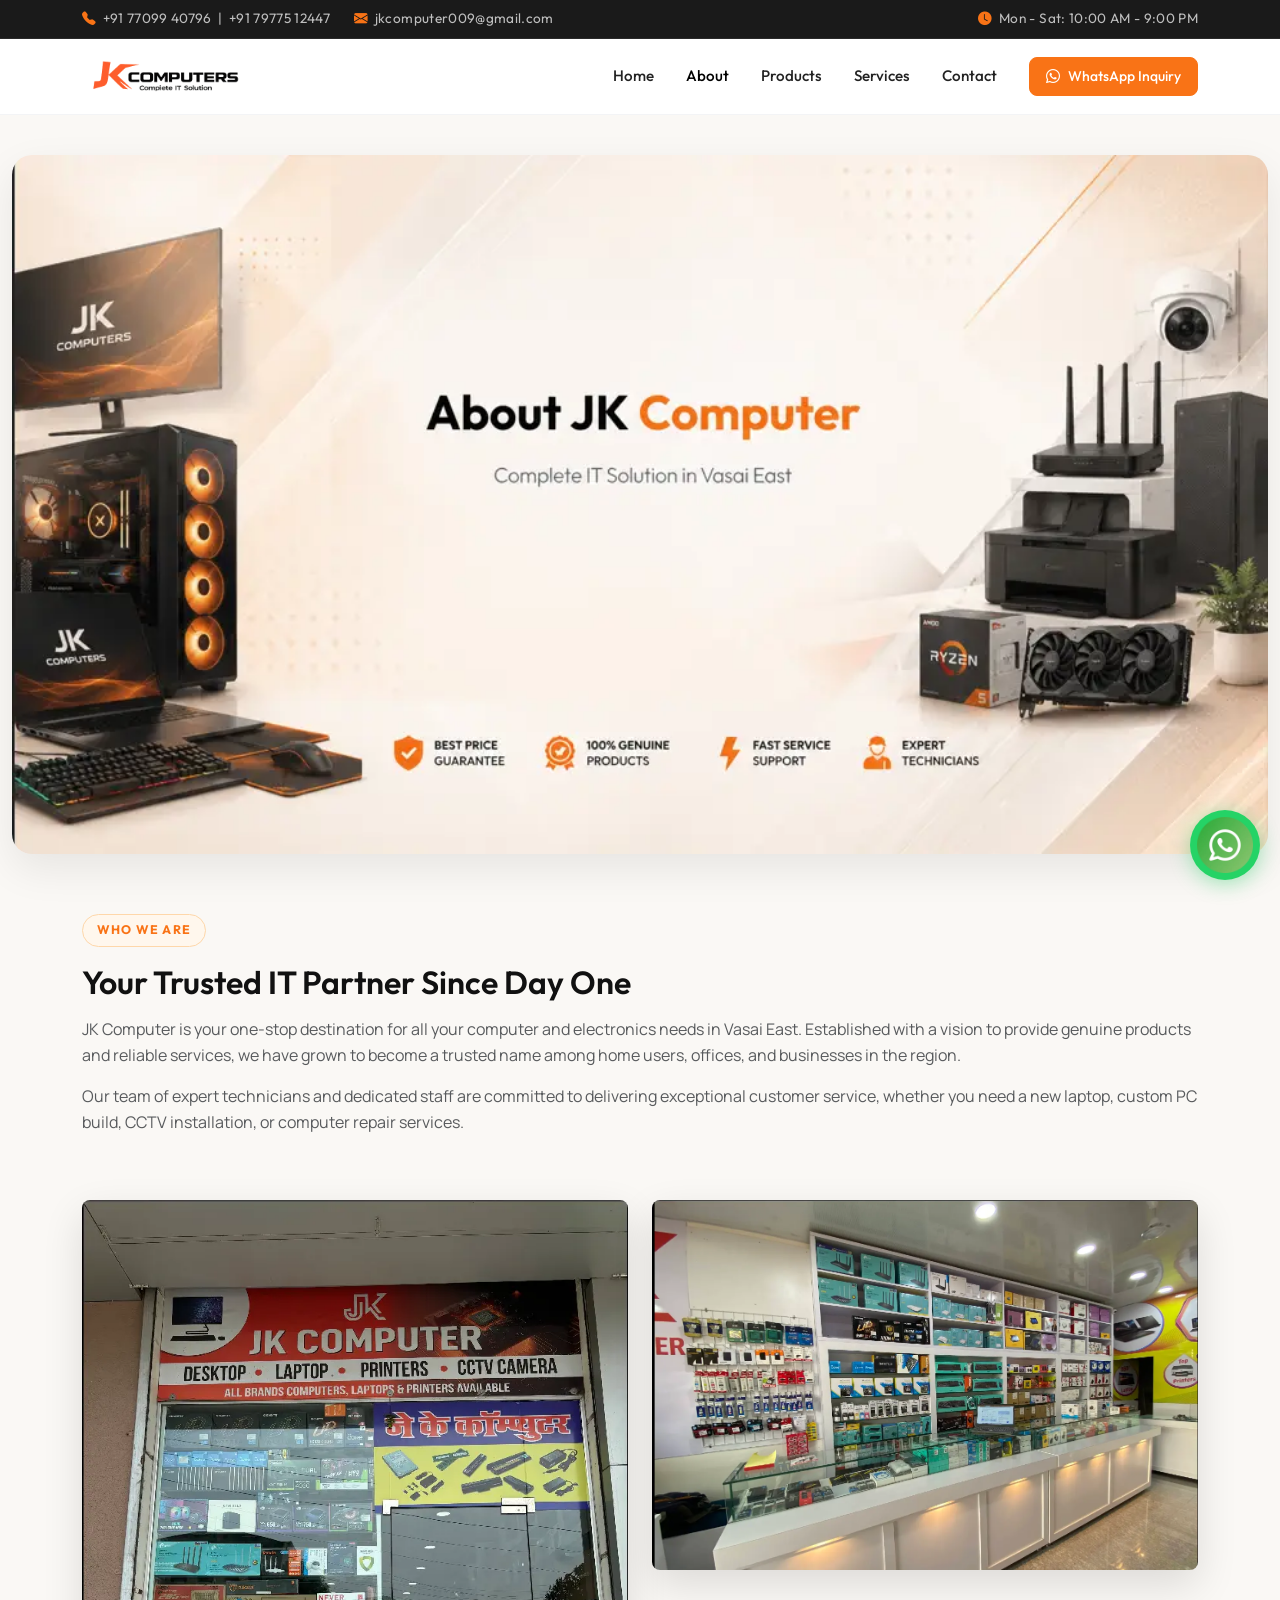
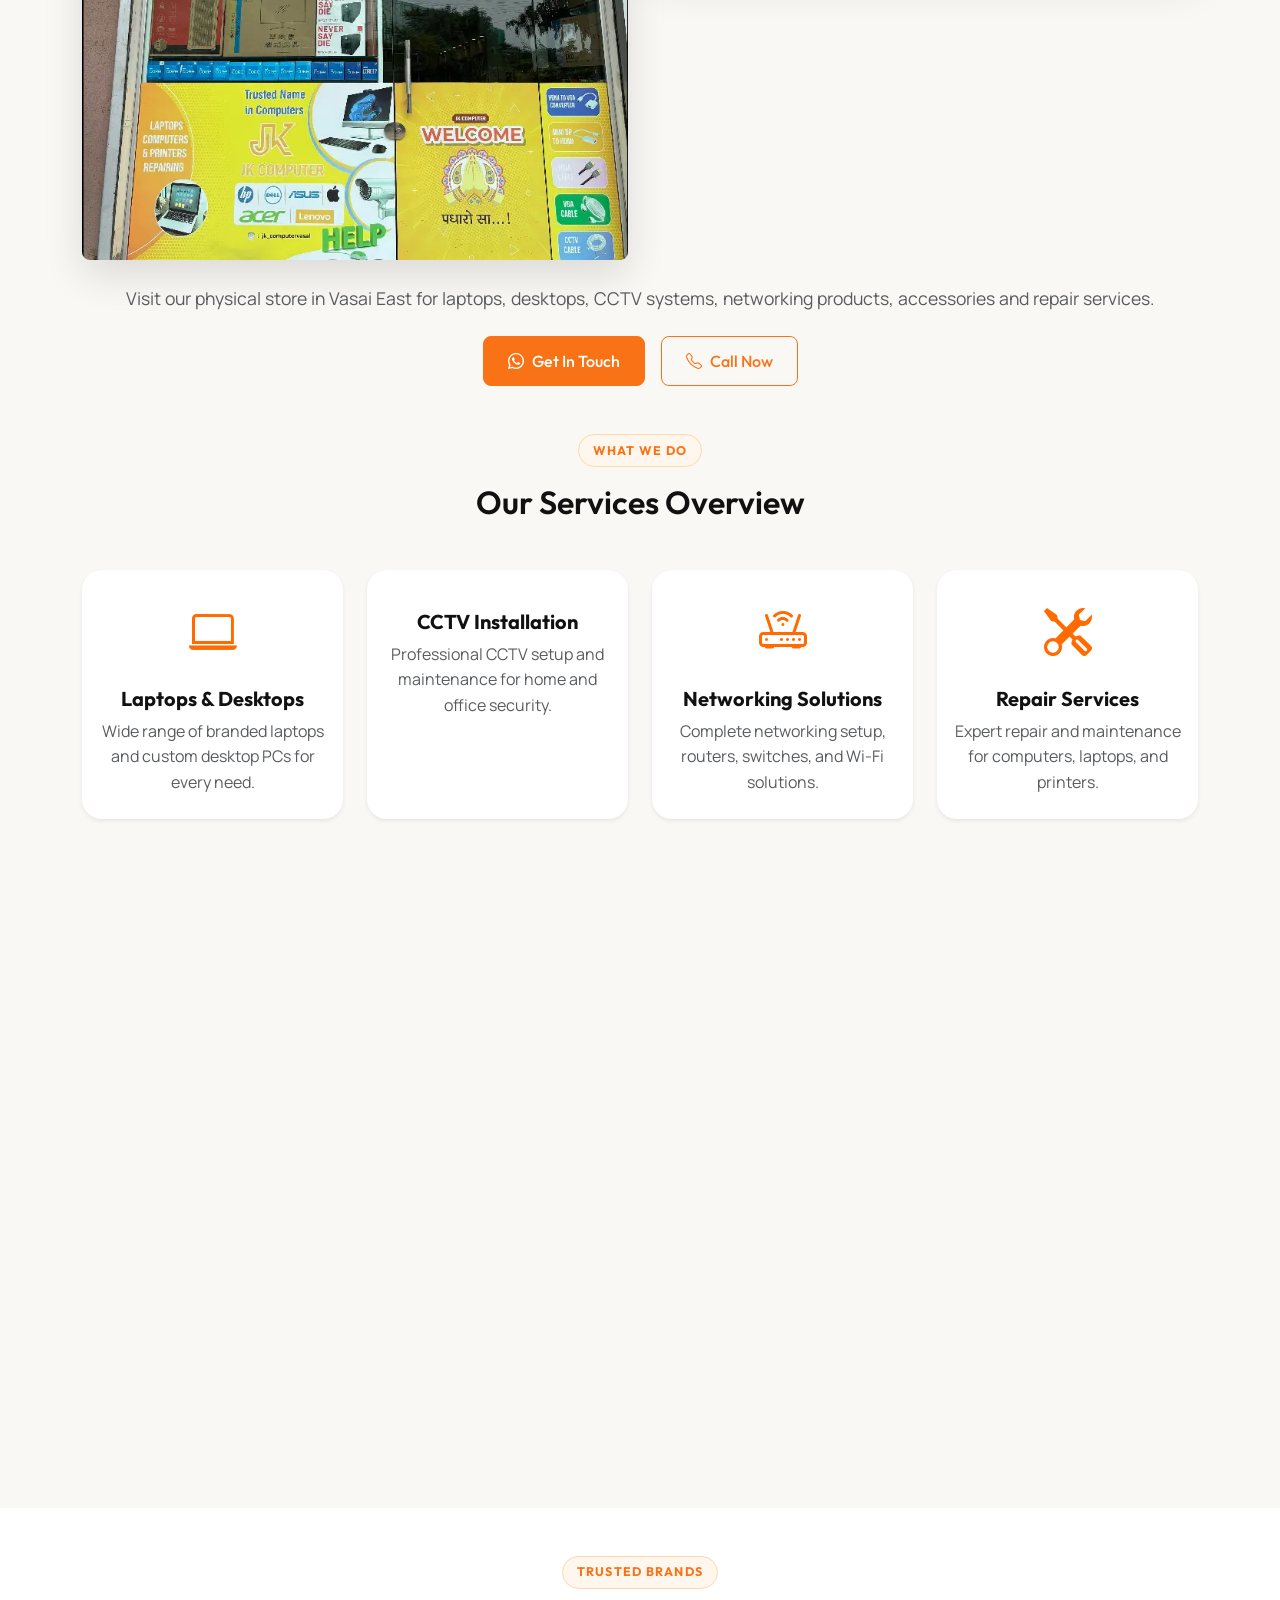
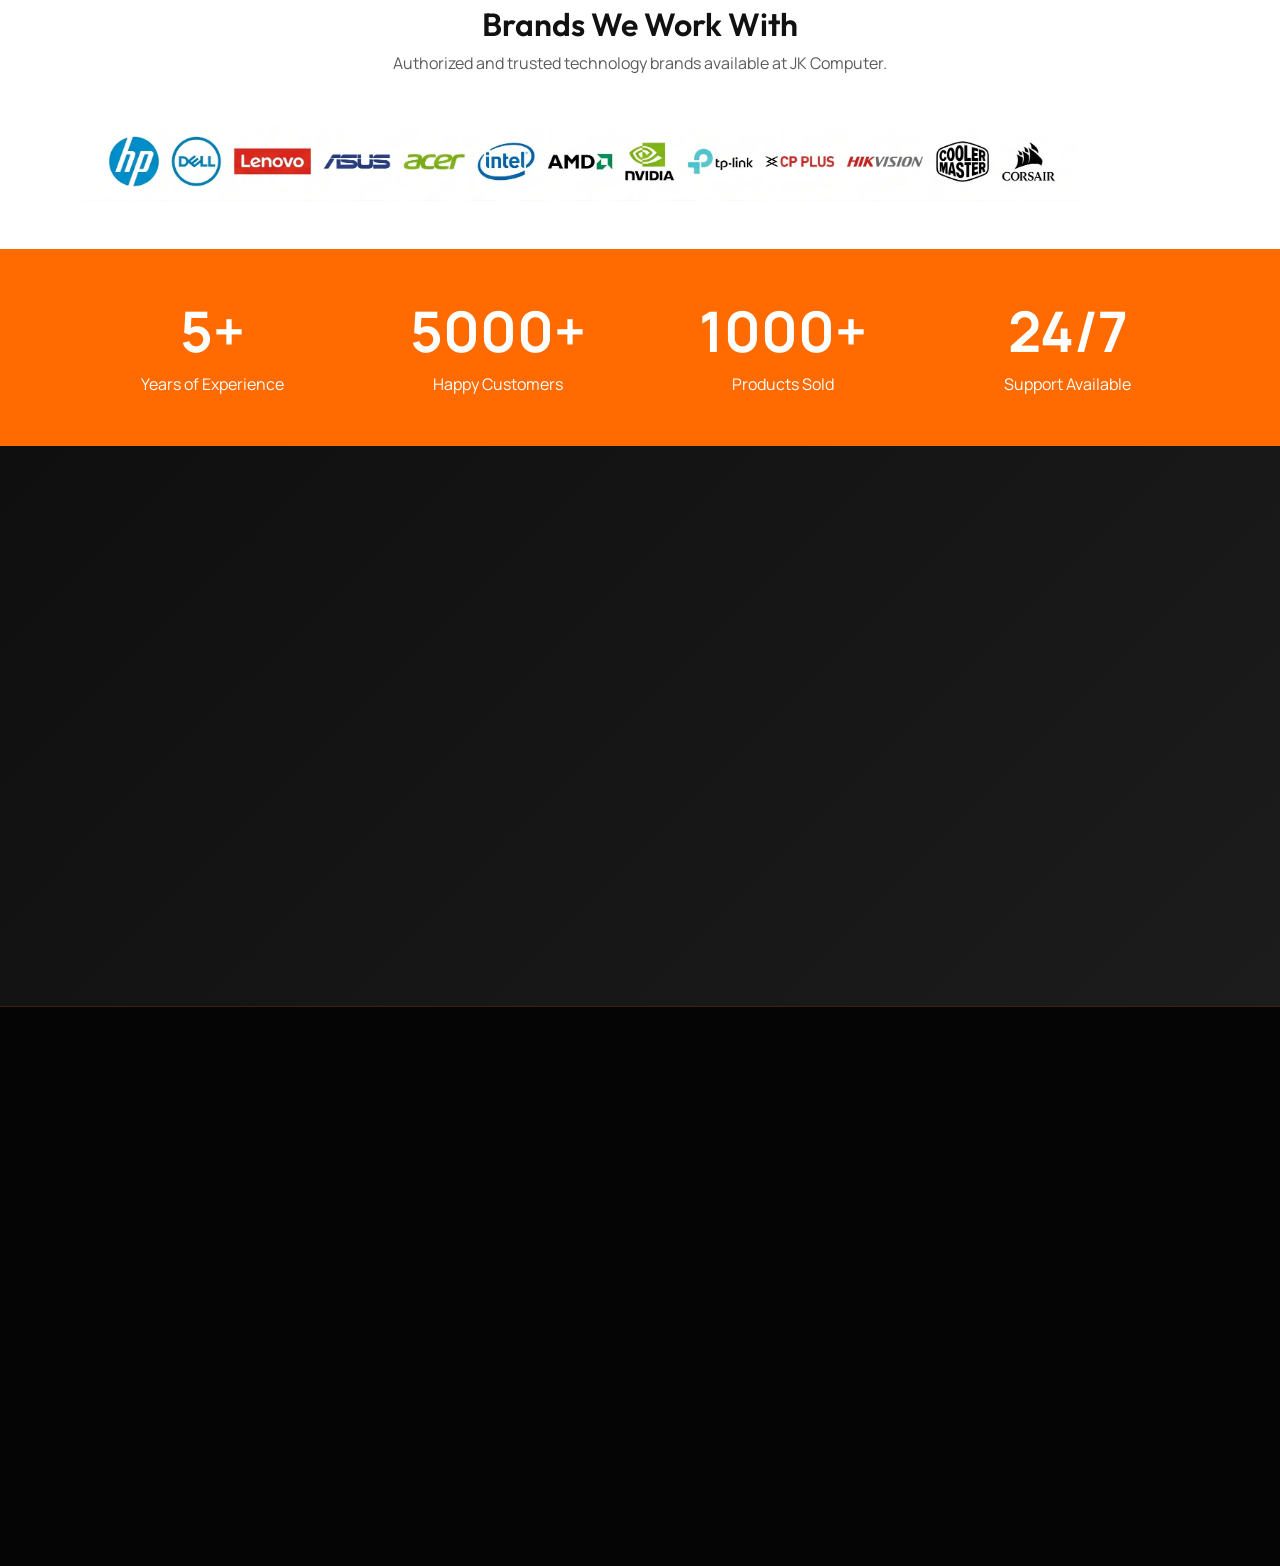
<file: about.html>
<!DOCTYPE html>
<html lang="en">

<head>
  <meta charset="UTF-8">
  <meta name="viewport" content="width=device-width, initial-scale=1.0">
  <title>About JK Computer | Trusted Computer Store in Vasai East</title>

  <!-- SEO Meta Tags -->
  <meta name="description"
    content="Learn about JK Computer â€” a trusted computer and electronics store in Vasai East. We provide laptops, desktops, custom PC builds, CCTV installation, networking and repair services.">
  <meta name="keywords"
    content="About JK Computer, Computer Shop Vasai East, IT Services Vasai East, Electronics Store Vasai East, Laptop Repair Vasai, CCTV Shop Vasai East">
  <meta name="robots" content="index, follow">
  <meta name="author" content="JK Computer">
  <link rel="canonical" href="https://jkcomputer.in/about.html">

  <!-- Open Graph Tags -->
  <meta property="og:type" content="website">
  <meta property="og:title" content="About JK Computer | Trusted Computer Store in Vasai East">
  <meta property="og:description" content="JK Computer is a trusted computer store in Vasai East providing laptops, desktops, CCTV installation, networking and repair services.">
  <meta property="og:url" content="https://jkcomputer.in/about.html">
  <meta property="og:image" content="https://jkcomputer.in/assets/img/posters/About page.webp">
  <meta property="og:image:width" content="1200">
  <meta property="og:image:height" content="630">
  <meta property="og:site_name" content="JK Computer">
  <meta property="og:locale" content="en_IN">

  <!-- Twitter Card Tags -->
  <meta name="twitter:card" content="summary_large_image">
  <meta name="twitter:title" content="About JK Computer | Trusted Computer Store in Vasai East">
  <meta name="twitter:description" content="JK Computer â€” trusted computer store in Vasai East. Laptops, desktops, CCTV, networking and professional repair services.">
  <meta name="twitter:image" content="https://jkcomputer.in/assets/img/posters/About page.webp">

  <!-- BreadcrumbList Structured Data -->
  <script type="application/ld+json">
  {
    "@context": "https://schema.org",
    "@type": "BreadcrumbList",
    "itemListElement": [
      {"@type": "ListItem", "position": 1, "name": "Home", "item": "https://jkcomputer.in/"},
      {"@type": "ListItem", "position": 2, "name": "About", "item": "https://jkcomputer.in/about.html"}
    ]
  }
  </script>

  <!-- Google Fonts: Outfit (Headings) & Manrope (Body) -->
  <link rel="preconnect" href="https://fonts.googleapis.com">
  <link rel="preconnect" href="https://fonts.gstatic.com" crossorigin>
  <link
    href="https://fonts.googleapis.com/css2?family=Manrope:wght@400;500;600&family=Outfit:wght@500;600;700&display=swap"
    rel="stylesheet">

  <!-- Bootstrap 5 CSS CDN -->
  <link href="https://cdn.jsdelivr.net/npm/bootstrap@5.3.2/dist/css/bootstrap.min.css" rel="stylesheet"
    integrity="sha384-T3c6CoIi6uLrA9TneNEoa7RxnatzjcDSCmG1MXxSR1GAsXEV/Dwwykc2MPK8M2HN" crossorigin="anonymous">

  <!-- Bootstrap Icons CDN â€” defer non-critical icon font -->
  <link rel="stylesheet" href="https://cdn.jsdelivr.net/npm/bootstrap-icons@1.11.2/font/bootstrap-icons.min.css" media="print" onload="this.media='all'">
  <noscript><link rel="stylesheet" href="https://cdn.jsdelivr.net/npm/bootstrap-icons@1.11.2/font/bootstrap-icons.min.css"></noscript>

  <!-- Custom Stylesheet -->
  <link rel="stylesheet" href="assets/css/style.css">

  <link rel="icon" type="image/png" href="assets/img/logo/jk-computers-logo.png">
  <link rel="shortcut icon" type="image/png" href="assets/img/logo/jk-computers-logo.png">
  <link rel="apple-touch-icon" href="assets/img/logo/jk-computers-logo.png">
</head>

<body>

  <!-- 1. Top Contact Bar -->
    <div class="top-contact-bar py-2 d-none d-md-block">
      <div class="container">
        <div class="d-flex justify-content-between align-items-center">
          <div class="d-flex gap-4">
            <span class="contact-item">
              <i class="bi bi-telephone-fill"></i>
              <a href="tel:+917709940796">+91 77099 40796</a>
              <span> | </span>
              <a href="tel:+917977512447">+91 79775 12447</a>
            </span>
            <span class="contact-item">
              <i class="bi bi-envelope-fill"></i>
              <a href="mailto:jkcomputer009@gmail.com">jkcomputer009@gmail.com</a>
            </span>
          </div>
          <div>
            <span class="contact-item">
              <i class="bi bi-clock-fill"></i>
              Mon - Sat: 10:00 AM - 9:00 PM
            </span>
          </div>
        </div>
      </div>
    </div>

  <!-- 2. Navbar -->
  <nav class="navbar navbar-expand-lg sticky-top">
    <div class="container">
      <a class="navbar-brand" href="index.html">
        <img src="assets/img/logo/jk-computers-logo.png" alt="JK Computer - Complete IT Solution"
          class="navbar-logo" width="900" height="260">
      </a>
      <button class="navbar-toggler" type="button" data-bs-toggle="collapse" data-bs-target="#navbarNav"
        aria-controls="navbarNav" aria-expanded="false" aria-label="Toggle navigation">
        <span class="navbar-toggler-icon"></span>
      </button>
      <div class="collapse navbar-collapse" id="navbarNav">
        <ul class="navbar-nav ms-auto align-items-lg-center">
          <li class="nav-item">
            <a class="nav-link" href="index.html">Home</a>
          </li>
          <li class="nav-item">
            <a class="nav-link active" href="about.html">About</a>
          </li>
          <li class="nav-item">
            <a class="nav-link" href="index.html#products">Products</a>
          </li>
          <li class="nav-item">
            <a class="nav-link" href="services.html">Services</a>
          </li>
          <li class="nav-item">
            <a class="nav-link" href="contact.html">Contact</a>
          </li>
          <li class="nav-item ms-lg-3 mt-2 mt-lg-0">
            <a class="btn btn-primary btn-sm px-3 py-2 text-white"
              href="https://wa.me/917709940796?text=Hi%20JK%20Computer,%20I%20have%20an%20inquiry." target="_blank"
              rel="noopener noreferrer">
              <i class="bi bi-whatsapp"></i> WhatsApp Inquiry
            </a>
          </li>
        </ul>
      </div>
    </div>
  </nav>

  <main>
    <!-- 3. Hero Banner Section -->
    <section style="padding-top: 40px; padding-bottom: 60px;">
      <div class="container" style="max-width: 1400px;">
        <img 
          src="assets/img/posters/About page.webp" 
          alt="JK Computer Store â€” Complete IT Solution in Vasai East"
          loading="lazy"
          decoding="async"
          style="
            width: 100%;
            height: auto;
            display: block;
            object-fit: cover;
            border-radius: 20px;
            box-shadow: 0 15px 40px rgba(0,0,0,0.08);
          ">
      </div>
    </section>

    <!-- 4. Company Introduction Section -->
    <section>
      <div class="container">
        <div class="row align-items-center mb-4">
          <div class="col-lg-12 mb-4">
            <span class="section-label">WHO WE ARE</span>
            <h2 class="mb-3">Your Trusted IT Partner Since Day One</h2>
            <p class="text-muted">
              JK Computer is your one-stop destination for all your computer and electronics needs in Vasai East. 
              Established with a vision to provide genuine products and reliable services, we have grown to become 
              a trusted name among home users, offices, and businesses in the region.
            </p>
            <p class="text-muted">
              Our team of expert technicians and dedicated staff are committed to delivering exceptional customer 
              service, whether you need a new laptop, custom PC build, CCTV installation, or computer repair services.
            </p>
          </div>
        </div>

        <!-- Showroom Gallery -->
        <div class="row mb-4">
          <div class="col-lg-6 mb-4 mb-lg-0">
            <img src="assets/img/posters/JK Computer shop.webp" alt="JK Computer Showroom â€” Computer Shop in Vasai East"
              class="img-fluid rounded-3 showroom-gallery-img" loading="lazy" decoding="async">
          </div>
          <div class="col-lg-6">
            <img src="assets/img/posters/JK shop (1).webp" alt="JK Computer Store Interior â€” Electronics and Laptop Shop Vasai East"
              class="img-fluid rounded-3 showroom-gallery-img" loading="lazy" decoding="async">
          </div>
        </div>

        <div class="text-center mb-4">
          <p class="text-muted" style="font-size: 1.1rem;">
            Visit our physical store in Vasai East for laptops, desktops, CCTV systems, networking products,
            accessories and repair services.
          </p>
        </div>

        <div class="d-flex justify-content-center gap-3 flex-wrap">
          <a href="https://wa.me/917709940796" class="btn btn-primary" target="_blank" rel="noopener noreferrer">
            <i class="bi bi-whatsapp"></i> Get In Touch
          </a>
          <a href="tel:+917709940796" class="btn btn-outline-primary">
            <i class="bi bi-telephone"></i> Call Now
          </a>
        </div>
      </div>
    </section>

    <!-- 5. Our Services Overview -->
    <section class="py-5">
      <div class="container">
        <div class="text-center mb-5">
          <span class="section-label">WHAT WE DO</span>
          <h2>Our Services Overview</h2>
        </div>
        <div class="row row-cols-1 row-cols-md-2 row-cols-lg-4 g-4">
          <div class="col">
            <div class="card h-100 border-0 shadow-sm" style="border-radius: 20px;">
              <div class="card-body text-center py-4">
                <div class="mb-3" style="font-size: 3rem; color: #ff6b00;">
                  <i class="bi bi-laptop"></i>
                </div>
                <h5 class="card-title">Laptops & Desktops</h5>
                <p class="card-text text-muted">Wide range of branded laptops and custom desktop PCs for every need.</p>
              </div>
            </div>
          </div>
          <div class="col">
            <div class="card h-100 border-0 shadow-sm" style="border-radius: 20px;">
              <div class="card-body text-center py-4">
                <div class="mb-3" style="font-size: 3rem; color: #ff6b00;">
                  <i class="bi bi-cctv"></i>
                </div>
                <h5 class="card-title">CCTV Installation</h5>
                <p class="card-text text-muted">Professional CCTV setup and maintenance for home and office security.</p>
              </div>
            </div>
          </div>
          <div class="col">
            <div class="card h-100 border-0 shadow-sm" style="border-radius: 20px;">
              <div class="card-body text-center py-4">
                <div class="mb-3" style="font-size: 3rem; color: #ff6b00;">
                  <i class="bi bi-router"></i>
                </div>
                <h5 class="card-title">Networking Solutions</h5>
                <p class="card-text text-muted">Complete networking setup, routers, switches, and Wi-Fi solutions.</p>
              </div>
            </div>
          </div>
          <div class="col">
            <div class="card h-100 border-0 shadow-sm" style="border-radius: 20px;">
              <div class="card-body text-center py-4">
                <div class="mb-3" style="font-size: 3rem; color: #ff6b00;">
                  <i class="bi bi-tools"></i>
                </div>
                <h5 class="card-title">Repair Services</h5>
                <p class="card-text text-muted">Expert repair and maintenance for computers, laptops, and printers.</p>
              </div>
            </div>
          </div>
        </div>
      </div>
    </section>

    <!-- 6. Why Choose JK Computer -->
    <section class="section-why-choose-us">
      <div class="poster-showcase-container">
        <div class="section-header text-center">
          <span class="section-label">WHY CHOOSE US</span>
          <h2>Why Customers Trust JK Computer</h2>
          <p class="section-subtext">Providing genuine products, expert support and reliable technology solutions in Vasai East.</p>
        </div>

        <div class="why-choose-grid">
          <div class="why-choose-card">
            <div class="why-choose-icon"><i class="bi bi-shield-check" aria-hidden="true"></i></div>
            <h3 class="why-choose-title">Genuine Products</h3>
            <p class="why-choose-description">Only original branded products from trusted manufacturers.</p>
          </div>
          <div class="why-choose-card">
            <div class="why-choose-icon"><i class="bi bi-truck" aria-hidden="true"></i></div>
            <h3 class="why-choose-title">Fast Delivery</h3>
            <p class="why-choose-description">Quick delivery and installation support for homes and businesses.</p>
          </div>
          <div class="why-choose-card">
            <div class="why-choose-icon"><i class="bi bi-tools" aria-hidden="true"></i></div>
            <h3 class="why-choose-title">Expert Installation</h3>
            <p class="why-choose-description">Professional setup for CCTV, networking, desktops and accessories.</p>
          </div>
          <div class="why-choose-card">
            <div class="why-choose-icon"><i class="bi bi-headset" aria-hidden="true"></i></div>
            <h3 class="why-choose-title">After Sales Support</h3>
            <p class="why-choose-description">Dedicated customer assistance after purchase and installation.</p>
          </div>
        </div>
      </div>
    </section>

    <!-- 7. Trusted Brands -->
    <section class="py-5" style="background-color: white;">
      <div class="container">
        <div class="text-center mb-5">
          <span class="section-label">TRUSTED BRANDS</span>
          <h2>Brands We Work With</h2>
          <p class="text-muted">Authorized and trusted technology brands available at JK Computer.</p>
        </div>
        <div class="text-center">
          <img src="assets/img/posters/brands-strip.webp" alt="Trusted Brands at JK Computer â€” HP, Dell, Lenovo, TP-Link, CP Plus and more" class="img-fluid" 
            style="max-width: 1000px; width: 100%; height: auto; object-fit: contain;">
        </div>
      </div>
    </section>

    <!-- 8. Experience Statistics -->
    <section class="py-5" style="background-color: #ff6b00; color: white;">
      <div class="container">
        <div class="row row-cols-1 row-cols-md-2 row-cols-lg-4 g-4 text-center">
          <div class="col">
            <div class="display-4 fw-bold mb-2">5+</div>
            <p class="mb-0">Years of Experience</p>
          </div>
          <div class="col">
            <div class="display-4 fw-bold mb-2">5000+</div>
            <p class="mb-0">Happy Customers</p>
          </div>
          <div class="col">
            <div class="display-4 fw-bold mb-2">1000+</div>
            <p class="mb-0">Products Sold</p>
          </div>
          <div class="col">
            <div class="display-4 fw-bold mb-2">24/7</div>
            <p class="mb-0">Support Available</p>
          </div>
        </div>
      </div>
    </section>

    <!-- Premium CTA Section -->
    <section class="premium-cta">
      <div class="premium-cta-container">
        <div class="premium-cta-grid">
          <div>
            <div class="premium-cta-badge">JK COMPUTER â€¢ VASAI EAST</div>
            <h2 class="premium-cta-heading">Upgrade Your Setup with <span class="highlight">Trusted Technology</span></h2>
            <p class="premium-cta-description">From Gaming PCs and Laptops to CCTV, Networking and Professional Repair Services â€” JK Computer is your complete IT partner.</p>
            <div class="premium-cta-buttons">
              <a href="https://wa.me/917709940796" class="btn btn-premium-primary" target="_blank" rel="noopener noreferrer">WhatsApp Inquiry</a>
              <a href="tel:+917709940796" class="btn btn-premium-glass">Call Now</a>
            </div>
          </div>
          <div class="premium-cta-card">
            <div class="premium-cta-card-item">
              <div class="premium-cta-card-label"><i class="bi bi-telephone-fill" aria-hidden="true"></i> Call Support</div>
              <div class="premium-cta-card-value">
                <a href="tel:+917709940796">77099 40796</a><br>
                <a href="tel:+917977512447">79775 12447</a>
              </div>
            </div>
            <div class="premium-cta-card-item">
              <div class="premium-cta-card-label"><i class="bi bi-geo-alt-fill" aria-hidden="true"></i> Location</div>
              <div class="premium-cta-card-value">Vasai East, Palghar</div>
            </div>
            <div class="premium-cta-card-item">
              <div class="premium-cta-card-label"><i class="bi bi-clock-fill" aria-hidden="true"></i> Working Hours</div>
              <div class="premium-cta-card-value">Mon - Sat<br>10:00 AM - 9:00 PM</div>
            </div>
          </div>
        </div>
      </div>
    </section>

  </main>

  <!-- Premium Footer -->
  <footer class="premium-footer">
    <div class="premium-footer-container">
      <div class="premium-footer-grid">
        <div class="premium-footer-col-logo">
          <img src="assets/img/logo/jk-computers-logo.png" alt="JK Computer" class="premium-footer-logo">
          <div class="premium-footer-tagline">Complete IT Solution</div>
          <p class="premium-footer-desc">Computer Shop in Vasai East offering Laptops, Desktops, Custom PC Builds, CCTV Security, Networking Solutions, Accessories and Repair Services.</p>
          <div class="premium-footer-socials">
            <a href="https://wa.me/917709940796" class="premium-footer-social" target="_blank" rel="noopener noreferrer"><i class="bi bi-whatsapp"></i></a>
            <a href="#" class="premium-footer-social" aria-label="Facebook (coming soon)" aria-disabled="true" role="link" tabindex="0"><i class="bi bi-facebook"></i></a>
            <a href="https://www.instagram.com/jk_computervasai/" class="premium-footer-social" target="_blank" rel="noopener noreferrer"><i class="bi bi-instagram"></i></a>
          </div>
          <div style="margin-top: 16px;">
            <p style="color: rgba(255,255,255,0.7); margin: 0 0 4px 0; font-size: 0.9rem;">Follow Us On Instagram</p>
            <a href="https://www.instagram.com/jk_computervasai/" target="_blank" rel="noopener noreferrer" style="color: #ff6b00; text-decoration: none; font-weight: 600;">@jk_computervasai</a>
          </div>
        </div>
        <div class="premium-footer-col">
          <h5>Quick Links</h5>
          <ul class="premium-footer-links">
            <li><a href="index.html">Home</a></li>
            <li><a href="about.html">About</a></li>
            <li><a href="index.html#products">Products</a></li>
            <li><a href="services.html">Services</a></li>
            <li><a href="contact.html">Contact</a></li>
          </ul>
        </div>
        <div class="premium-footer-col">
          <h5>Contact Info</h5>
          <div class="premium-footer-contact-item">
            <span><i class="bi bi-telephone-fill" aria-hidden="true"></i></span>
            <div>
              <a href="tel:+917709940796">77099 40796</a><br>
              <a href="tel:+917977512447">79775 12447</a>
            </div>
          </div>
          <div class="premium-footer-contact-item">
            <span><i class="bi bi-headset" aria-hidden="true"></i></span>
            <a href="mailto:jkcomputer009@gmail.com">jkcomputer009@gmail.com</a>
          </div>
        </div>
        <div class="premium-footer-col">
          <h5>Store Address</h5>
          <div class="premium-footer-address">
            <span><i class="bi bi-geo-alt-fill" aria-hidden="true"></i></span>
            <div>
              Shop No. 3, Infinity Square<br>
              Near Golani Naka<br>
              Opp. Varun Industrial Estate<br>
              Vasai East<br>
              Palghar - 401208
            </div>
          </div>
        </div>
      </div>
      <div class="premium-footer-bottom">
        <div class="premium-footer-copyright">Â© 2026 JK Computer. All Rights Reserved.</div>
        <div class="premium-footer-credit">Designed for Premium IT Solutions</div>
      </div>
    </div>
  </footer>

  <!-- Floating WhatsApp Button -->
  <a 
    href="https://wa.me/917709940796" 
    target="_blank" 
    rel="noopener noreferrer"
    class="floating-whatsapp"
    aria-label="Chat with JK Computer"
  >
    <img 
      src="assets/img/posters/whatsappicon.webp" 
      alt="WhatsApp Icon" 
      loading="lazy" 
      decoding="async"
      width="70" height="70"
    >
    <span class="whatsapp-tooltip">Chat With JK Computer</span>
  </a>

  <!-- Bootstrap 5 Bundle JS CDN -->
  <script src="https://cdn.jsdelivr.net/npm/bootstrap@5.3.2/dist/js/bootstrap.bundle.min.js"
    integrity="sha384-C6RzsynM9kWDrMNeT87bh95OGNyZPhcTNXj1NW7RuBCsyN/o0jlpcV8Qyq46cDfL"
    crossorigin="anonymous" defer></script>

  <!-- Main Controller Scripts -->
  <script src="assets/js/main.js" defer></script>

  <!-- Mobile Bottom Navigation -->
  <nav class="mobile-bottom-nav" aria-label="Mobile navigation">

    <a href="index.html" class="mobile-bottom-nav__item" aria-label="Home">
      <i class="bi bi-house-fill mobile-bottom-nav__icon"></i>
      <span class="mobile-bottom-nav__label">Home</span>
    </a>

    <a href="index.html#products" class="mobile-bottom-nav__item" aria-label="Products">
      <i class="bi bi-box-seam-fill mobile-bottom-nav__icon"></i>
      <span class="mobile-bottom-nav__label">Products</span>
    </a>

    <a href="services.html" class="mobile-bottom-nav__item" aria-label="Services">
      <i class="bi bi-tools mobile-bottom-nav__icon"></i>
      <span class="mobile-bottom-nav__label">Services</span>
    </a>

    <a href="contact.html" class="mobile-bottom-nav__item" aria-label="Contact">
      <i class="bi bi-telephone-fill mobile-bottom-nav__icon"></i>
      <span class="mobile-bottom-nav__label">Contact</span>
    </a>

  </nav>
</body>

</html>
</file>
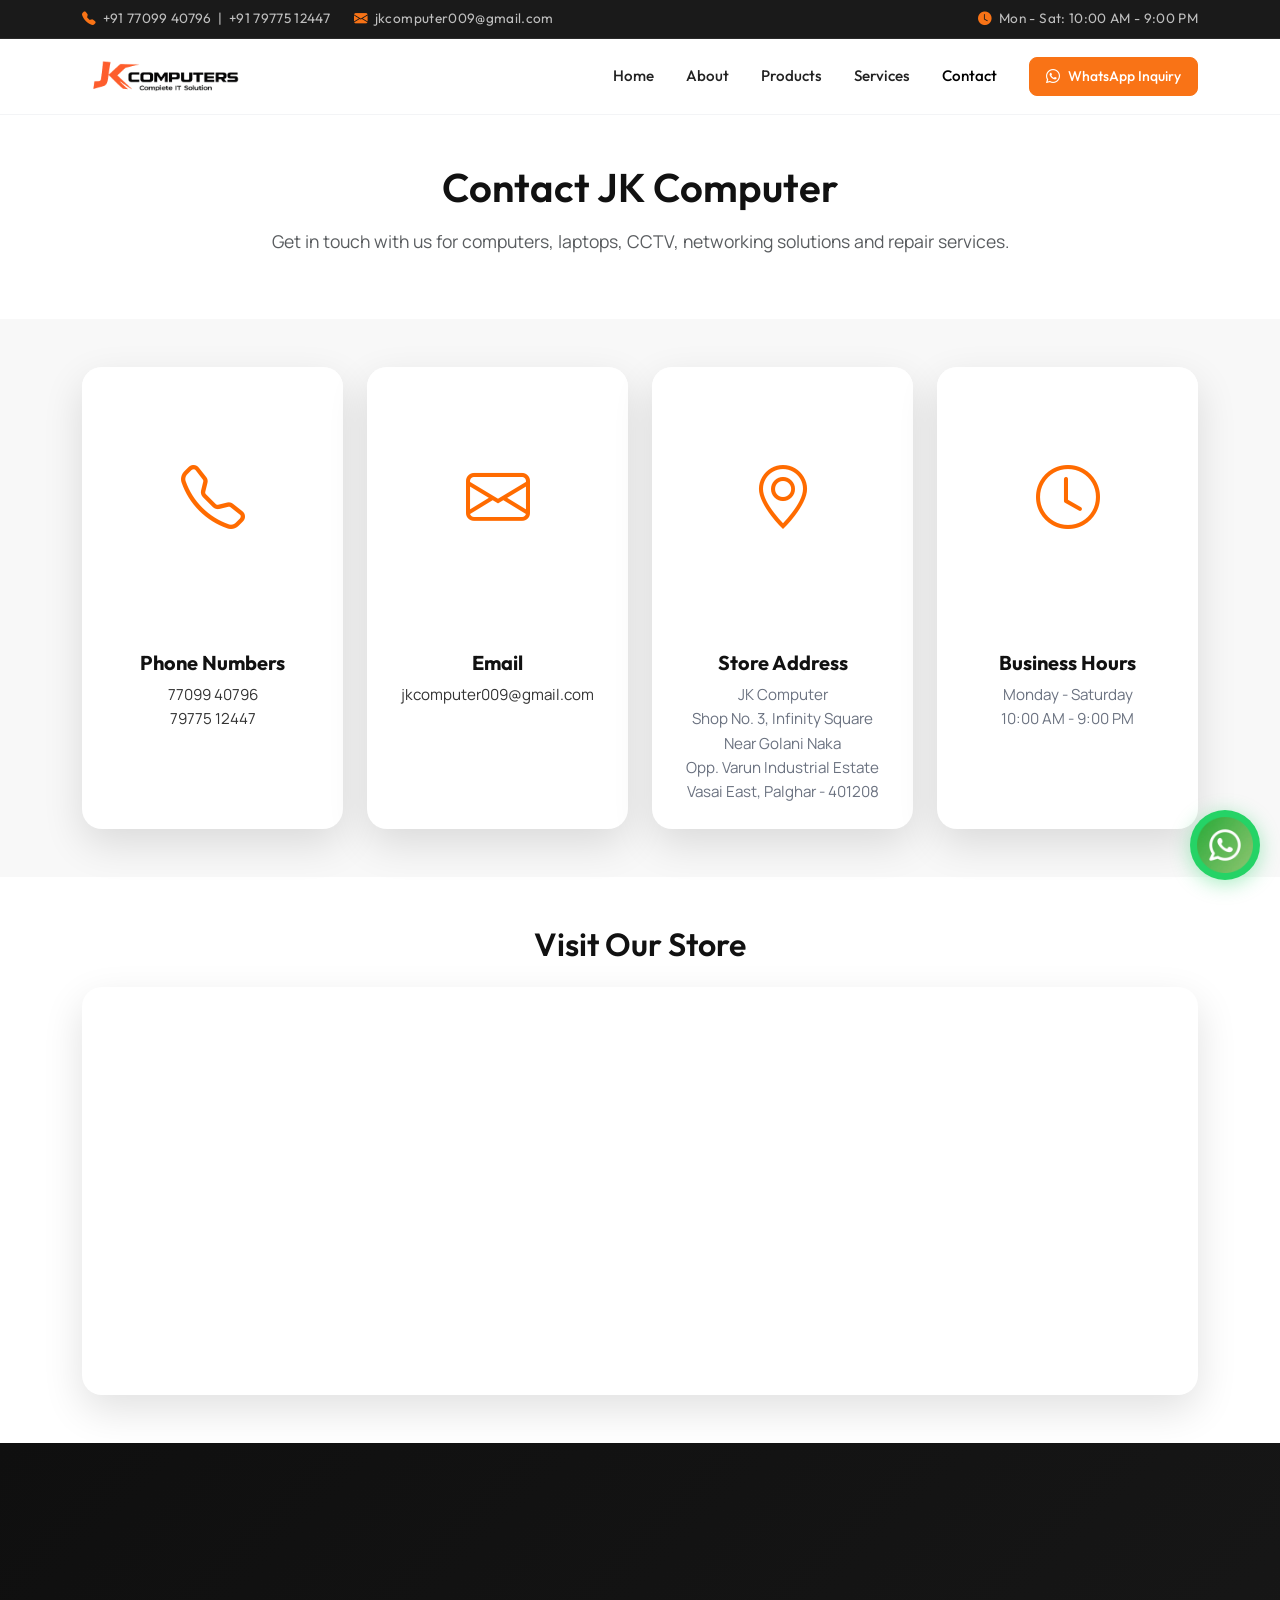
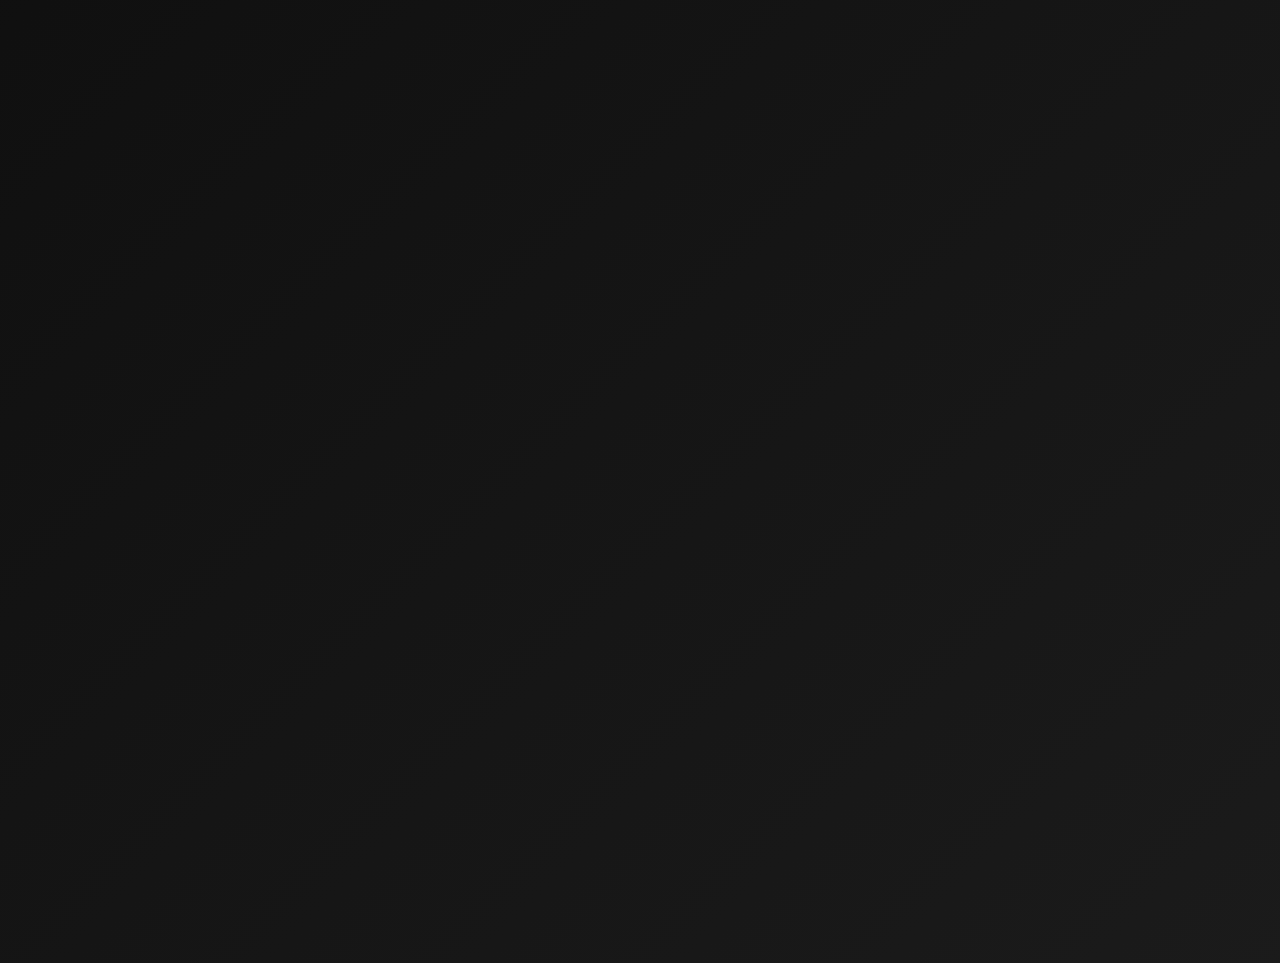
<file: contact.html>
<!DOCTYPE html>
<html lang="en">

<head>
  <meta charset="UTF-8">
  <meta name="viewport" content="width=device-width, initial-scale=1.0">
  <title>Contact JK Computer | Computer Shop in Vasai East</title>

  <!-- SEO Meta Tags -->
  <meta name="description"
    content="Contact JK Computer in Vasai East for laptops, desktops, CCTV solutions, networking setup and repair services. Call 77099 40796 or visit Shop No. 3, Infinity Square, Vasai East.">
  <meta name="keywords"
    content="Contact JK Computer, Computer Shop Vasai East, Laptop Repair Vasai East, CCTV Installation Vasai East, JK Computer Address, JK Computer Phone Number">
  <meta name="robots" content="index, follow">
  <meta name="author" content="JK Computer">
  <link rel="canonical" href="https://jkcomputer.in/contact.html">

  <!-- Open Graph Tags -->
  <meta property="og:type" content="website">
  <meta property="og:title" content="Contact JK Computer | Computer Shop in Vasai East">
  <meta property="og:description" content="Contact JK Computer in Vasai East. Call 77099 40796 for laptops, desktops, CCTV solutions, networking and repair services.">
  <meta property="og:url" content="https://jkcomputer.in/contact.html">
  <meta property="og:image" content="https://jkcomputer.in/assets/img/logo/jk-computers-logo.png">
  <meta property="og:image:width" content="900">
  <meta property="og:image:height" content="260">
  <meta property="og:site_name" content="JK Computer">
  <meta property="og:locale" content="en_IN">

  <!-- Twitter Card Tags -->
  <meta name="twitter:card" content="summary_large_image">
  <meta name="twitter:title" content="Contact JK Computer | Computer Shop in Vasai East">
  <meta name="twitter:description" content="Contact JK Computer in Vasai East. Call 77099 40796 for computers, laptops, CCTV and repair services.">
  <meta name="twitter:image" content="https://jkcomputer.in/assets/img/logo/jk-computers-logo.png">

  <!-- BreadcrumbList Structured Data -->
  <script type="application/ld+json">
  {
    "@context": "https://schema.org",
    "@type": "BreadcrumbList",
    "itemListElement": [
      {"@type": "ListItem", "position": 1, "name": "Home", "item": "https://jkcomputer.in/"},
      {"@type": "ListItem", "position": 2, "name": "Contact", "item": "https://jkcomputer.in/contact.html"}
    ]
  }
  </script>

  <!-- Google Fonts -->
  <link rel="preconnect" href="https://fonts.googleapis.com">
  <link rel="preconnect" href="https://fonts.gstatic.com" crossorigin>
  <link href="https://fonts.googleapis.com/css2?family=Manrope:wght@400;500;600&family=Outfit:wght@500;600;700&display=swap" rel="stylesheet">

  <!-- Bootstrap 5 CSS -->
  <link href="https://cdn.jsdelivr.net/npm/bootstrap@5.3.2/dist/css/bootstrap.min.css" rel="stylesheet"
    integrity="sha384-T3c6CoIi6uLrA9TneNEoa7RxnatzjcDSCmG1MXxSR1GAsXEV/Dwwykc2MPK8M2HN" crossorigin="anonymous">

  <!-- Bootstrap Icons — defer non-critical icon font -->
  <link rel="stylesheet" href="https://cdn.jsdelivr.net/npm/bootstrap-icons@1.11.2/font/bootstrap-icons.min.css" media="print" onload="this.media='all'">
  <noscript><link rel="stylesheet" href="https://cdn.jsdelivr.net/npm/bootstrap-icons@1.11.2/font/bootstrap-icons.min.css"></noscript>

  <!-- Custom Styles -->
  <link rel="stylesheet" href="assets/css/style.css">

  <link rel="icon" type="image/png" href="assets/img/logo/jk-computers-logo.png">
  <link rel="shortcut icon" type="image/png" href="assets/img/logo/jk-computers-logo.png">
  <link rel="apple-touch-icon" href="assets/img/logo/jk-computers-logo.png">
</head>

<body>

  <!-- 1. Top Contact Bar -->
  <div class="top-contact-bar py-2 d-none d-md-block">
    <div class="container">
      <div class="d-flex justify-content-between align-items-center">
        <div class="d-flex gap-4">
          <span class="contact-item">
            <i class="bi bi-telephone-fill"></i>
            <a href="tel:+917709940796">+91 77099 40796</a>
            <span> | </span>
            <a href="tel:+917977512447">+91 79775 12447</a>
          </span>
          <span class="contact-item">
            <i class="bi bi-envelope-fill"></i>
            <a href="mailto:jkcomputer009@gmail.com">jkcomputer009@gmail.com</a>
          </span>
        </div>
        <div>
          <span class="contact-item">
            <i class="bi bi-clock-fill"></i>
            Mon - Sat: 10:00 AM - 9:00 PM
          </span>
        </div>
      </div>
    </div>
  </div>

  <!-- 2. Navbar -->
  <nav class="navbar navbar-expand-lg sticky-top">
    <div class="container">
      <a class="navbar-brand" href="index.html">
        <img src="assets/img/logo/jk-computers-logo.png" alt="JK Computer - Complete IT Solution"
          class="navbar-logo" width="900" height="260">
      </a>
      <button class="navbar-toggler" type="button" data-bs-toggle="collapse" data-bs-target="#navbarNav"
        aria-controls="navbarNav" aria-expanded="false" aria-label="Toggle navigation">
        <span class="navbar-toggler-icon"></span>
      </button>
      <div class="collapse navbar-collapse" id="navbarNav">
        <ul class="navbar-nav ms-auto align-items-lg-center">
          <li class="nav-item">
            <a class="nav-link" href="index.html">Home</a>
          </li>
          <li class="nav-item">
            <a class="nav-link" href="about.html">About</a>
          </li>
          <li class="nav-item">
            <a class="nav-link" href="index.html#products">Products</a>
          </li>
          <li class="nav-item">
            <a class="nav-link" href="services.html">Services</a>
          </li>
          <li class="nav-item">
            <a class="nav-link active" href="contact.html">Contact</a>
          </li>
          <li class="nav-item ms-lg-3 mt-2 mt-lg-0">
            <a class="btn btn-primary btn-sm px-3 py-2 text-white"
              href="https://wa.me/917709940796?text=Hi%20JK%20Computer,%20I%20have%20a%20question." target="_blank"
              rel="noopener noreferrer">
              <i class="bi bi-whatsapp"></i> WhatsApp Inquiry
            </a>
          </li>
        </ul>
      </div>
    </div>
  </nav>

  <main>
    <!-- 3. Hero Section -->
    <section class="py-5" style="background-color: white;">
      <div class="container text-center">
        <h1 class="mb-3" style="font-family: 'Outfit', sans-serif;">Contact JK Computer</h1>
        <p class="text-muted" style="font-size: 1.1rem;">Get in touch with us for computers, laptops, CCTV, networking solutions and repair services.</p>
      </div>
    </section>

    <!-- 4. Contact Information Cards -->
    <section class="py-5" style="background-color: #f8f8f8;">
      <div class="container">
        <div class="row row-cols-1 row-cols-md-2 row-cols-lg-4 g-4">
          <!-- Card 1: Phone -->
          <div class="col">
            <div class="showroom-card h-100" style="cursor: default;">
              <div class="card-image-wrap">
                <div style="font-size: 4rem; color: #ff6b00; text-align: center; width: 100%; height: 100%; display: flex; align-items: center; justify-content: center;">
                  <i class="bi bi-telephone"></i>
                </div>
              </div>
              <div class="card-content text-center">
                <h3 class="card-title">Phone Numbers</h3>
                <p class="card-description">
                  <a href="tel:+917709940796" class="text-decoration-none" style="color: #333;">77099 40796</a><br>
                  <a href="tel:+917977512447" class="text-decoration-none" style="color: #333;">79775 12447</a>
                </p>
              </div>
            </div>
          </div>

          <!-- Card 2: Email -->
          <div class="col">
            <div class="showroom-card h-100" style="cursor: default;">
              <div class="card-image-wrap">
                <div style="font-size: 4rem; color: #ff6b00; text-align: center; width: 100%; height: 100%; display: flex; align-items: center; justify-content: center;">
                  <i class="bi bi-envelope"></i>
                </div>
              </div>
              <div class="card-content text-center">
                <h3 class="card-title">Email</h3>
                <p class="card-description">
                  <a href="mailto:jkcomputer009@gmail.com" class="text-decoration-none" style="color: #333;">jkcomputer009@gmail.com</a>
                </p>
              </div>
            </div>
          </div>

          <!-- Card 3: Address -->
          <div class="col">
            <div class="showroom-card h-100" style="cursor: default;">
              <div class="card-image-wrap">
                <div style="font-size: 4rem; color: #ff6b00; text-align: center; width: 100%; height: 100%; display: flex; align-items: center; justify-content: center;">
                  <i class="bi bi-geo-alt"></i>
                </div>
              </div>
              <div class="card-content text-center">
                <h3 class="card-title">Store Address</h3>
                <p class="card-description">
                  JK Computer<br>
                  Shop No. 3, Infinity Square<br>
                  Near Golani Naka<br>
                  Opp. Varun Industrial Estate<br>
                  Vasai East, Palghar - 401208
                </p>
              </div>
            </div>
          </div>

          <!-- Card 4: Business Hours -->
          <div class="col">
            <div class="showroom-card h-100" style="cursor: default;">
              <div class="card-image-wrap">
                <div style="font-size: 4rem; color: #ff6b00; text-align: center; width: 100%; height: 100%; display: flex; align-items: center; justify-content: center;">
                  <i class="bi bi-clock"></i>
                </div>
              </div>
              <div class="card-content text-center">
                <h3 class="card-title">Business Hours</h3>
                <p class="card-description">
                  Monday - Saturday<br>
                  10:00 AM - 9:00 PM
                </p>
              </div>
            </div>
          </div>
        </div>
      </div>
    </section>

    <!-- 5. Google Map Section -->
    <section class="py-5" style="background-color: white;">
      <div class="container">
        <h2 class="text-center mb-4" style="font-family: 'Outfit', sans-serif;">Visit Our Store</h2>
        <div style="border-radius: 20px; overflow: hidden; box-shadow: 0 15px 40px rgba(0,0,0,0.12);">
          <iframe
            src="https://www.google.com/maps/embed?pb=!1m18!1m12!1m3!1d15097.32104253446!2d72.82331085!3d19.3916541!2m3!1f0!2f0!3f0!3m2!1i1024!2i768!4f13.1!3m3!1m2!1s0x3be7b03e2901725d%3A0x1a8032ef1514511!2sVasai%20East%2C%20Maharashtra!5e0!3m2!1sen!2sin!4v1717648000000!5m2!1sen!2sin"
            width="100%"
            height="400"
            style="border: 0;"
            allowfullscreen=""
            loading="lazy"
            referrerpolicy="no-referrer-when-downgrade">
          </iframe>
        </div>
      </div>
    </section>

    <!-- Premium CTA Section -->
    <section class="premium-cta">
      <div class="premium-cta-container">
        <div class="premium-cta-grid">
          <div>
            <div class="premium-cta-badge">JK COMPUTER • VASAI EAST</div>
            <h2 class="premium-cta-heading">Upgrade Your Setup with <span class="highlight">Trusted Technology</span></h2>
            <p class="premium-cta-description">From Gaming PCs and Laptops to CCTV, Networking and Professional Repair Services — JK Computer is your complete IT partner.</p>
            <div class="premium-cta-buttons">
              <a href="https://wa.me/917709940796" class="btn btn-premium-primary" target="_blank" rel="noopener noreferrer">WhatsApp Inquiry</a>
              <a href="tel:+917709940796" class="btn btn-premium-glass">Call Now</a>
            </div>
          </div>
          <div class="premium-cta-card">
            <div class="premium-cta-card-item">
              <div class="premium-cta-card-label">📞 Call Support</div>
              <div class="premium-cta-card-value">
                <a href="tel:+917709940796">77099 40796</a><br>
                <a href="tel:+917977512447">79775 12447</a>
              </div>
            </div>
            <div class="premium-cta-card-item">
              <div class="premium-cta-card-label">📍 Location</div>
              <div class="premium-cta-card-value">Vasai East, Palghar</div>
            </div>
            <div class="premium-cta-card-item">
              <div class="premium-cta-card-label">🕒 Working Hours</div>
              <div class="premium-cta-card-value">Mon - Sat<br>10:00 AM - 9:00 PM</div>
            </div>
          </div>
        </div>
      </div>
    </section>
  </main>

  <!-- Premium Footer -->
  <footer class="premium-footer">
    <div class="premium-footer-container">
      <div class="premium-footer-grid">
        <div class="premium-footer-col-logo">
          <img src="assets/img/logo/jk-computers-logo.png" alt="JK Computer" class="premium-footer-logo">
          <div class="premium-footer-tagline">Complete IT Solution</div>
          <p class="premium-footer-desc">Computer Shop in Vasai East offering Laptops, Desktops, Custom PC Builds, CCTV Security, Networking Solutions, Accessories and Repair Services.</p>
          <div class="premium-footer-socials">
            <a href="https://wa.me/917709940796" class="premium-footer-social" target="_blank" rel="noopener noreferrer"><i class="bi bi-whatsapp"></i></a>
            <a href="#" class="premium-footer-social" aria-label="Facebook (coming soon)" aria-disabled="true" role="link" tabindex="0"><i class="bi bi-facebook"></i></a>
            <a href="https://www.instagram.com/jk_computervasai/" class="premium-footer-social" target="_blank" rel="noopener noreferrer"><i class="bi bi-instagram"></i></a>
          </div>
          <div style="margin-top: 16px;">
            <p style="color: rgba(255,255,255,0.7); margin: 0 0 4px 0; font-size: 0.9rem;">Follow Us On Instagram</p>
            <a href="https://www.instagram.com/jk_computervasai/" target="_blank" rel="noopener noreferrer" style="color: #ff6b00; text-decoration: none; font-weight: 600;">@jk_computervasai</a>
          </div>
        </div>
        <div class="premium-footer-col">
          <h5>Quick Links</h5>
          <ul class="premium-footer-links">
            <li><a href="index.html">Home</a></li>
            <li><a href="about.html">About</a></li>
            <li><a href="index.html#products">Products</a></li>
            <li><a href="services.html">Services</a></li>
            <li><a href="contact.html">Contact</a></li>
          </ul>
        </div>
        <div class="premium-footer-col">
          <h5>Contact Info</h5>
          <div class="premium-footer-contact-item">
            <span>📞</span>
            <div>
              <a href="tel:+917709940796">77099 40796</a><br>
              <a href="tel:+917977512447">79775 12447</a>
            </div>
          </div>
          <div class="premium-footer-contact-item">
            <span>📧</span>
            <a href="mailto:jkcomputer009@gmail.com">jkcomputer009@gmail.com</a>
          </div>
        </div>
        <div class="premium-footer-col">
          <h5>Store Address</h5>
          <div class="premium-footer-address">
            <span>📍</span>
            <div>
              Shop No. 3, Infinity Square<br>
              Near Golani Naka<br>
              Opp. Varun Industrial Estate<br>
              Vasai East<br>
              Palghar - 401208
            </div>
          </div>
        </div>
      </div>
      <div class="premium-footer-bottom">
        <div class="premium-footer-copyright">© 2026 JK Computer. All Rights Reserved.</div>
        <div class="premium-footer-credit">Designed for Premium IT Solutions</div>
      </div>
    </div>
  </footer>

  <!-- Floating WhatsApp Button -->
  <a
    href="https://wa.me/917709940796"
    target="_blank"
    rel="noopener noreferrer"
    class="floating-whatsapp"
    aria-label="Chat with JK Computer"
  >
    <img
      src="assets/img/posters/whatsappicon.webp"
      alt="WhatsApp Icon"
      loading="lazy"
      decoding="async"
      width="70" height="70"
    >
    <span class="whatsapp-tooltip">Chat With JK Computer</span>
  </a>

  <!-- Bootstrap JS -->
  <script src="https://cdn.jsdelivr.net/npm/bootstrap@5.3.2/dist/js/bootstrap.bundle.min.js"
    integrity="sha384-C6RzsynM9kWDrMNeT87bh95OGNyZPhcTNXj1NW7RuBCsyN/o0jlpcV8Qyq46cDfL"
    crossorigin="anonymous" defer></script>

  <!-- Main JS -->
  <script src="assets/js/main.js" defer></script>

  <!-- Mobile Bottom Navigation -->
  <nav class="mobile-bottom-nav" aria-label="Mobile navigation">

    <a href="index.html" class="mobile-bottom-nav__item" aria-label="Home">
      <i class="bi bi-house-fill mobile-bottom-nav__icon"></i>
      <span class="mobile-bottom-nav__label">Home</span>
    </a>

    <a href="index.html#products" class="mobile-bottom-nav__item" aria-label="Products">
      <i class="bi bi-box-seam-fill mobile-bottom-nav__icon"></i>
      <span class="mobile-bottom-nav__label">Products</span>
    </a>

    <a href="services.html" class="mobile-bottom-nav__item" aria-label="Services">
      <i class="bi bi-tools mobile-bottom-nav__icon"></i>
      <span class="mobile-bottom-nav__label">Services</span>
    </a>

    <a href="contact.html" class="mobile-bottom-nav__item active" aria-label="Contact" aria-current="page">
      <i class="bi bi-telephone-fill mobile-bottom-nav__icon"></i>
      <span class="mobile-bottom-nav__label">Contact</span>
    </a>

  </nav>
</body>

</html>
</file>
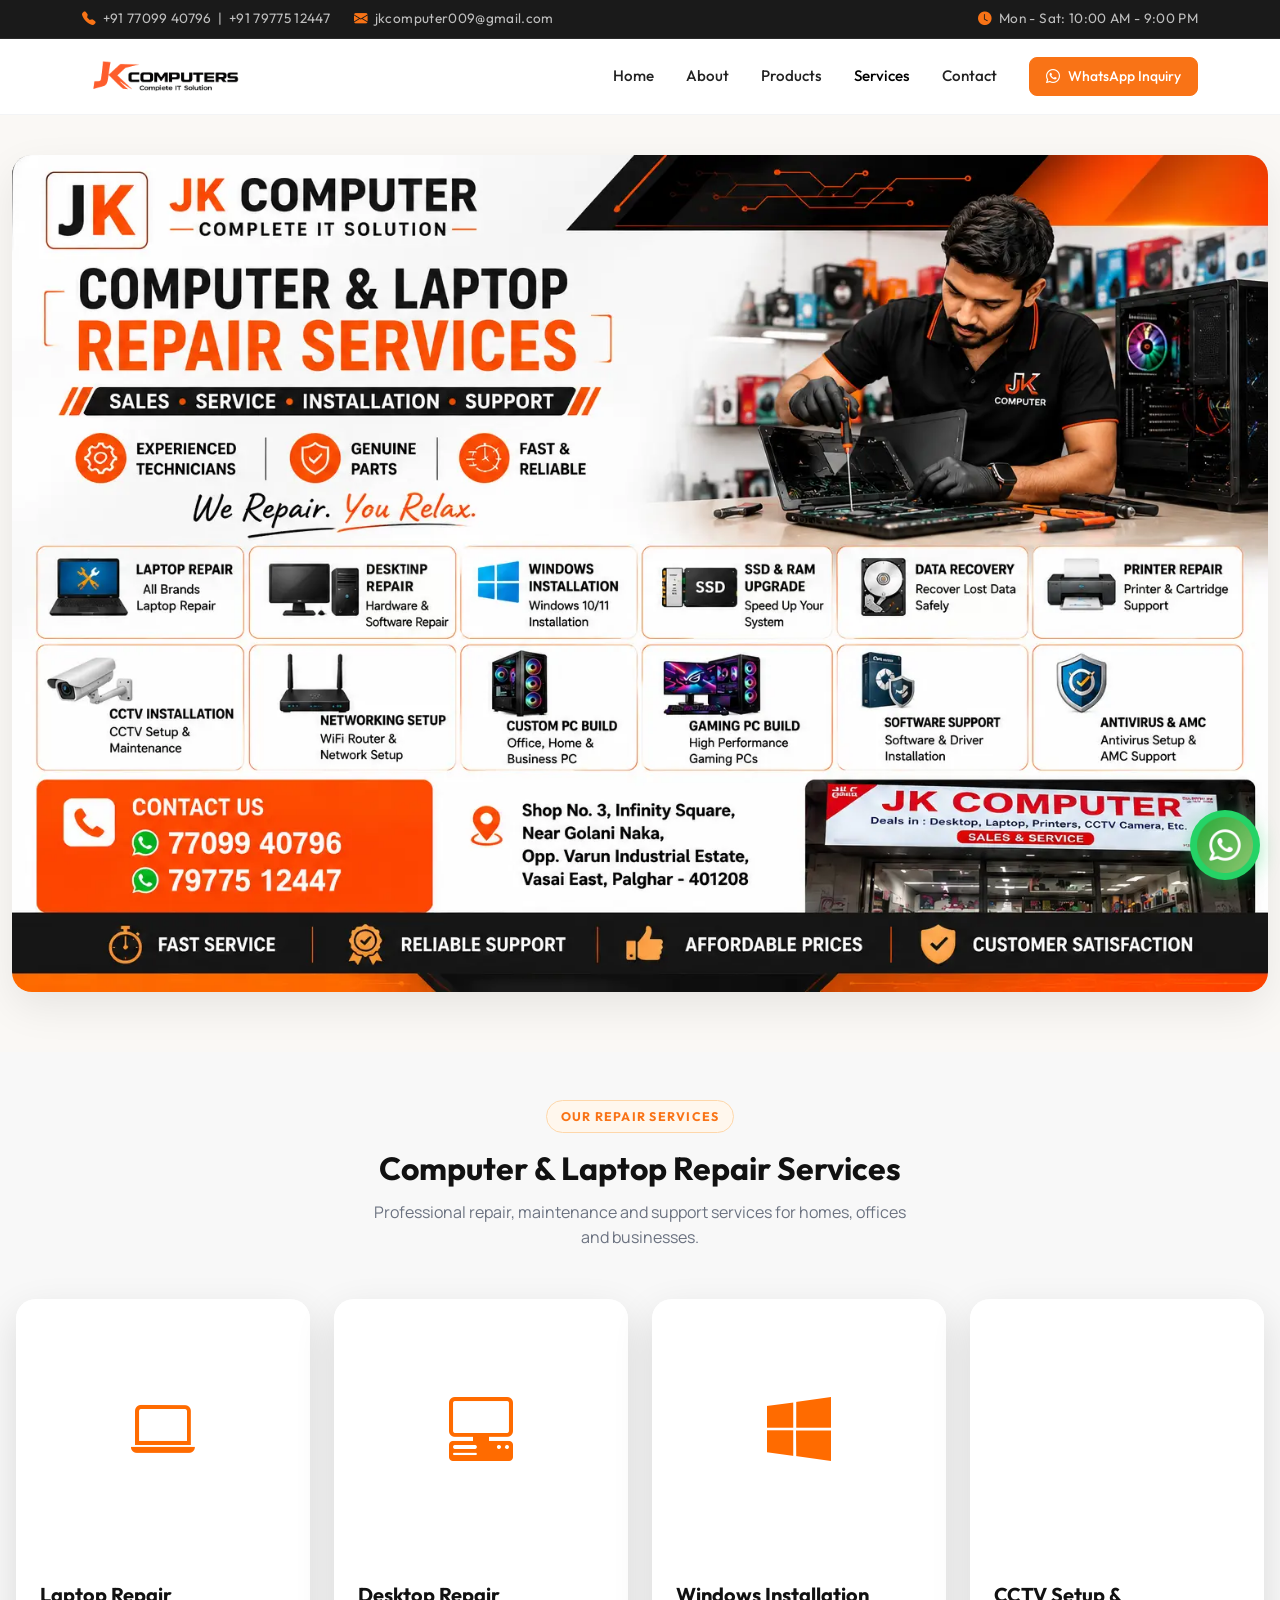
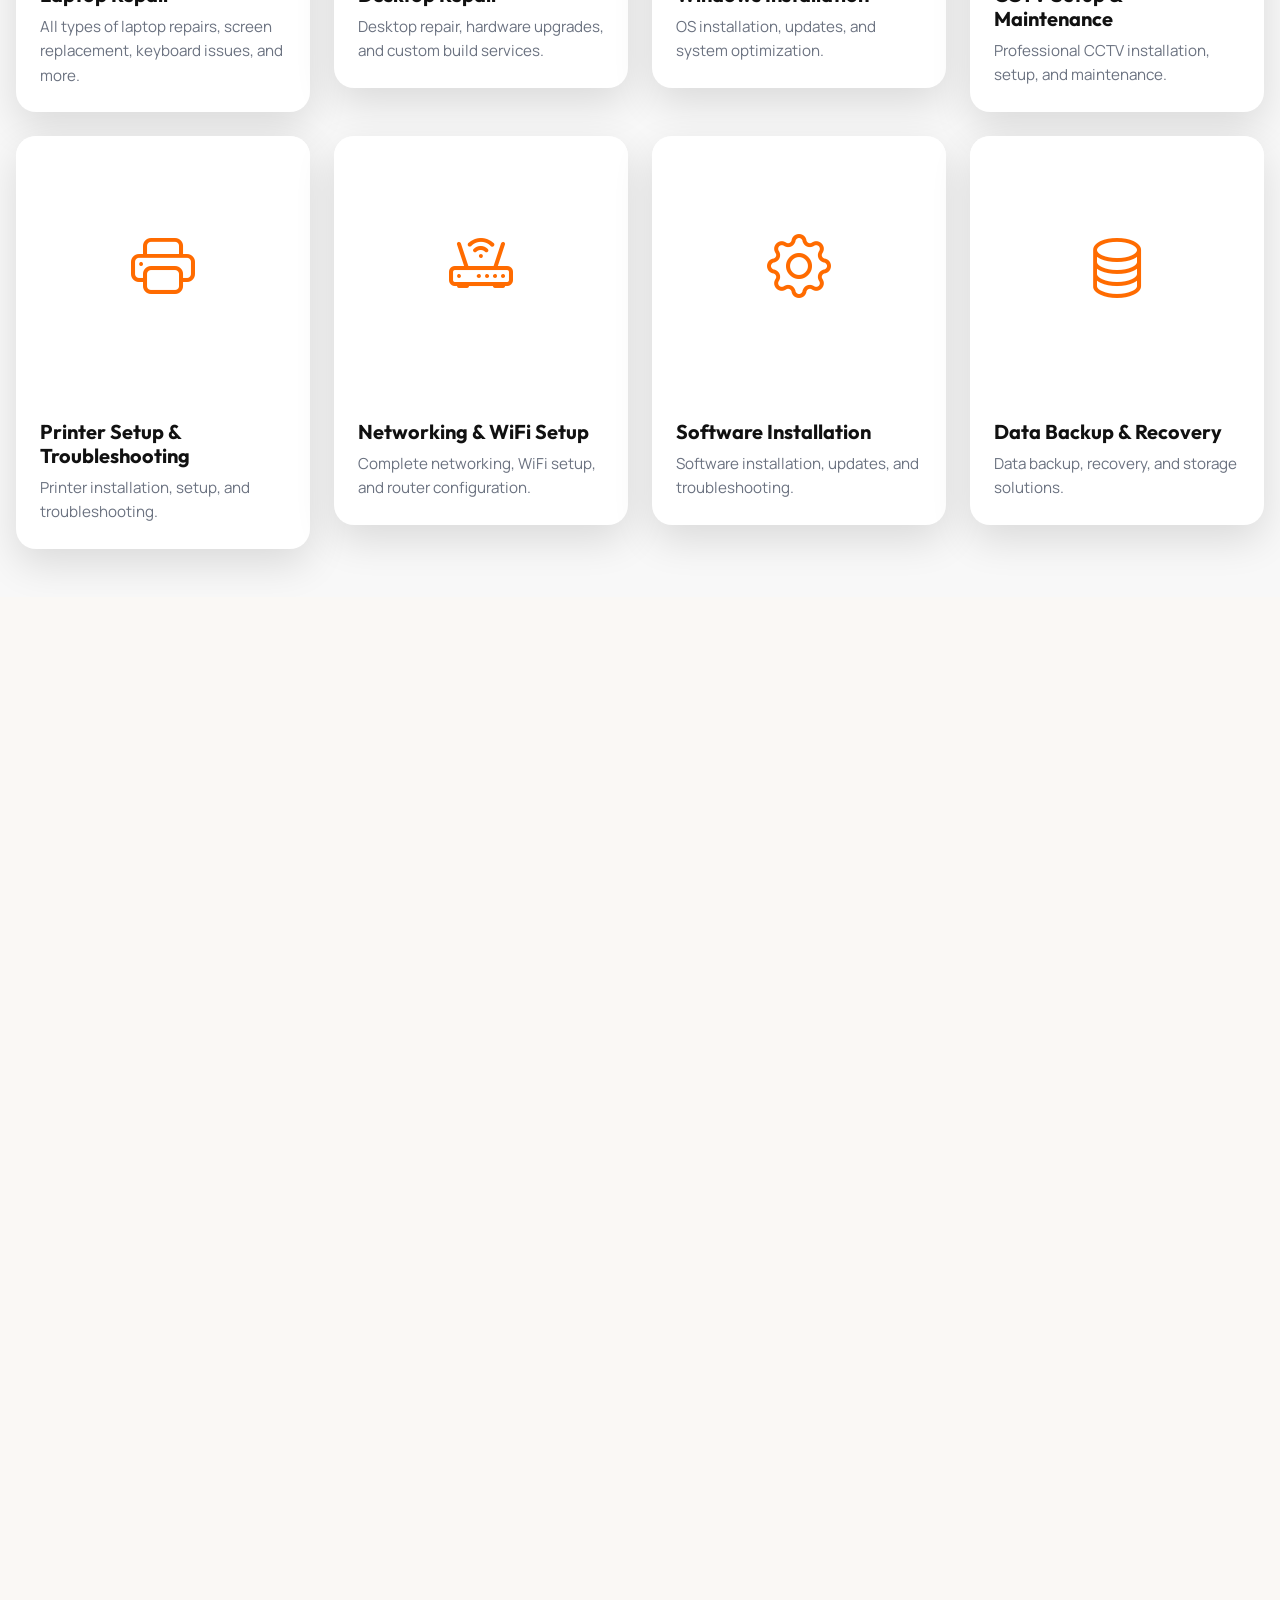
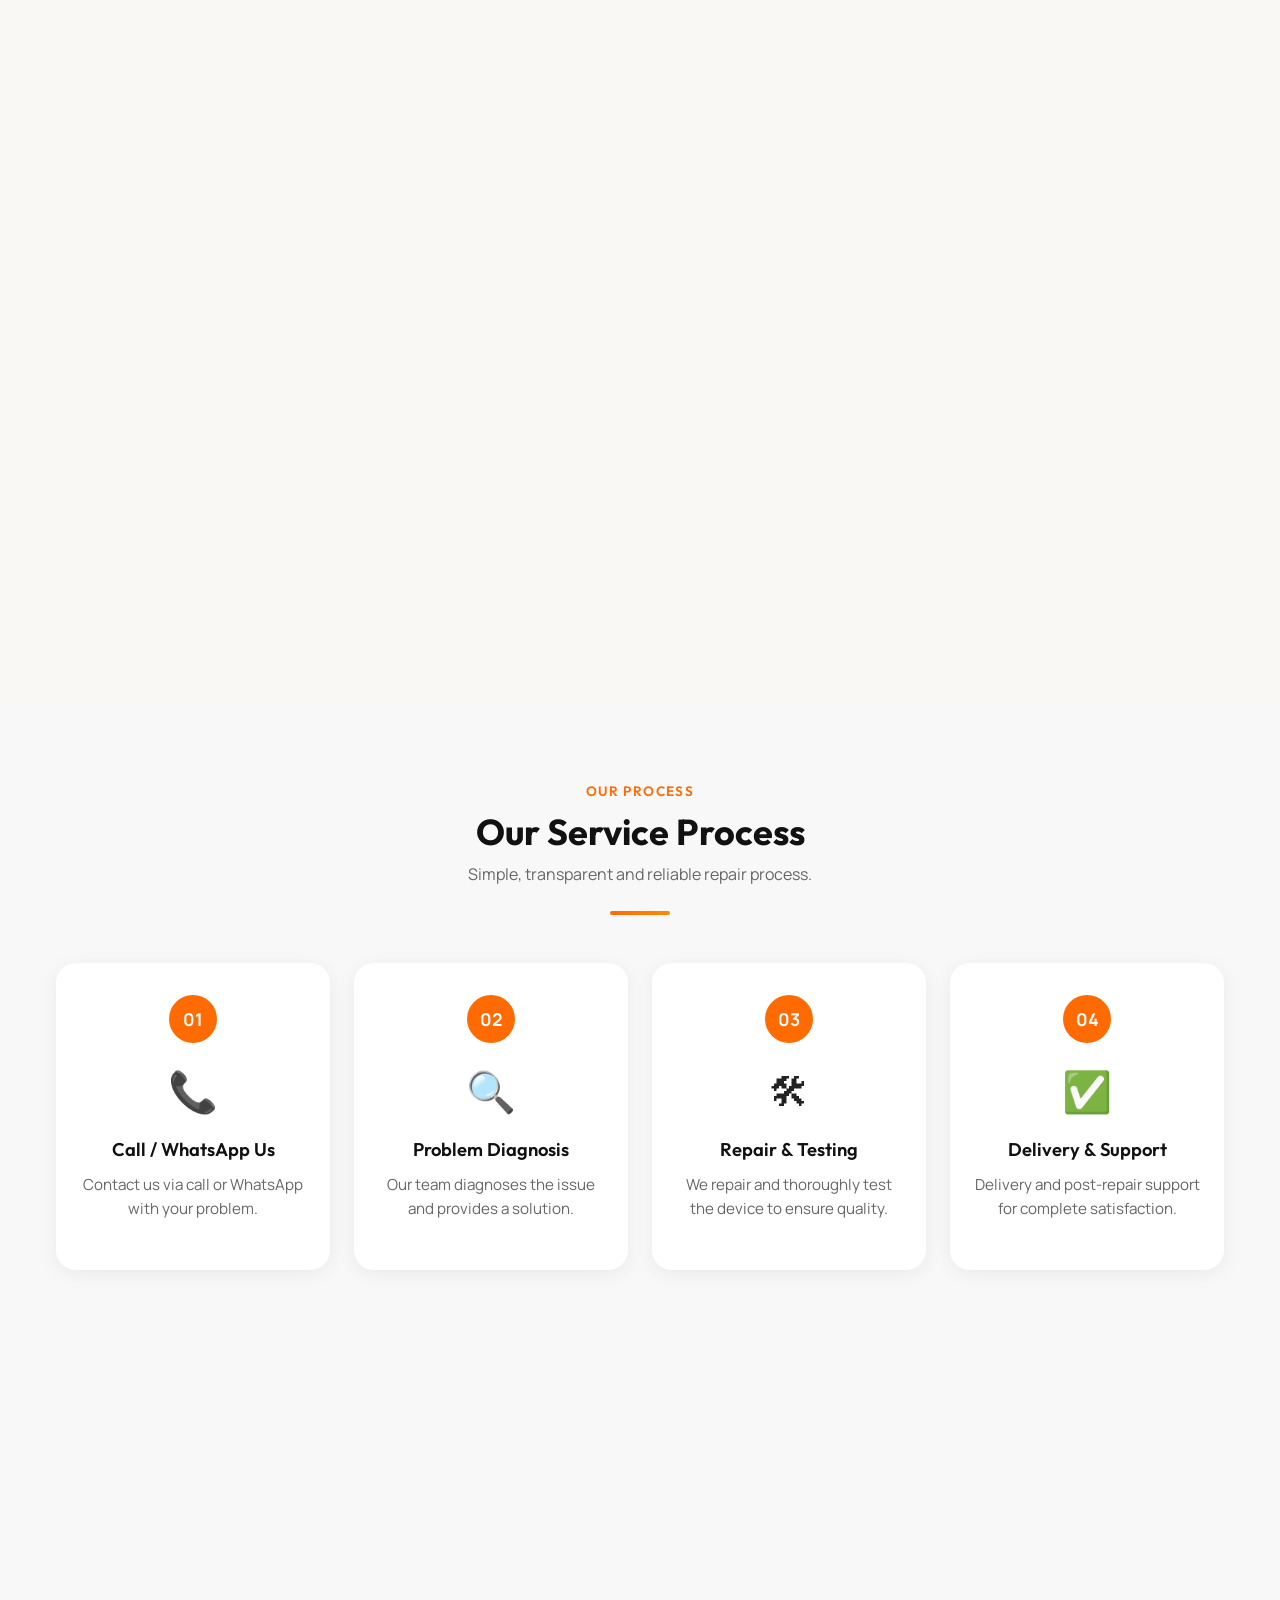
<file: services.html>
<!DOCTYPE html>
<html lang="en">

<head>
  <meta charset="UTF-8">
  <meta name="viewport" content="width=device-width, initial-scale=1.0">
  <title>Computer &amp; Laptop Repair Services in Vasai East | JK Computer</title>

  <!-- SEO Meta Tags -->
  <meta name="description"
    content="Professional laptop repair, desktop repair, Windows installation, SSD upgrades, CCTV setup, printer repair and networking solutions in Vasai East. Fast service, genuine parts.">
  <meta name="keywords"
    content="Laptop Repair Vasai East, Desktop Repair Vasai East, Computer Repair Vasai, CCTV Installation Vasai East, Networking Services Vasai, Printer Repair Vasai East, Windows Installation Vasai">
  <meta name="robots" content="index, follow">
  <meta name="author" content="JK Computer">
  <link rel="canonical" href="https://jkcomputer.in/services.html">

  <!-- Open Graph Tags -->
  <meta property="og:type" content="website">
  <meta property="og:title" content="Computer &amp; Laptop Repair Services in Vasai East | JK Computer">
  <meta property="og:description" content="Professional laptop repair, desktop repair, CCTV installation, networking and printer repair in Vasai East. Fast turnaround, genuine parts, expert technicians.">
  <meta property="og:url" content="https://jkcomputer.in/services.html">
  <meta property="og:image" content="https://jkcomputer.in/assets/img/posters/Computer & Laptop Repair Services.webp">
  <meta property="og:image:width" content="1200">
  <meta property="og:image:height" content="630">
  <meta property="og:site_name" content="JK Computer">
  <meta property="og:locale" content="en_IN">

  <!-- Twitter Card Tags -->
  <meta name="twitter:card" content="summary_large_image">
  <meta name="twitter:title" content="Computer &amp; Laptop Repair Services in Vasai East | JK Computer">
  <meta name="twitter:description" content="Professional laptop repair, desktop repair, CCTV installation and networking solutions in Vasai East. Fast service by JK Computer.">
  <meta name="twitter:image" content="https://jkcomputer.in/assets/img/posters/Computer & Laptop Repair Services.webp">

  <!-- BreadcrumbList + Service Schema -->
  <script type="application/ld+json">
  [
    {
      "@context": "https://schema.org",
      "@type": "BreadcrumbList",
      "itemListElement": [
        {"@type": "ListItem", "position": 1, "name": "Home", "item": "https://jkcomputer.in/"},
        {"@type": "ListItem", "position": 2, "name": "Services", "item": "https://jkcomputer.in/services.html"}
      ]
    },
    {
      "@context": "https://schema.org",
      "@type": "Service",
      "serviceType": "Computer Repair",
      "provider": {
        "@type": "ComputerStore",
        "name": "JK Computer",
        "url": "https://jkcomputer.in/",
        "telephone": "+917709940796",
        "address": {
          "@type": "PostalAddress",
          "streetAddress": "Shop No. 3, Infinity Square, Near Golani Naka, Opp. Varun Industrial Estate",
          "addressLocality": "Vasai East",
          "addressRegion": "Maharashtra",
          "postalCode": "401208",
          "addressCountry": "IN"
        }
      },
      "areaServed": {"@type": "City", "name": "Vasai East"},
      "hasOfferCatalog": {
        "@type": "OfferCatalog",
        "name": "Repair and IT Services",
        "itemListElement": [
          {"@type": "Offer", "itemOffered": {"@type": "Service", "name": "Laptop Repair in Vasai East"}},
          {"@type": "Offer", "itemOffered": {"@type": "Service", "name": "Desktop Repair in Vasai East"}},
          {"@type": "Offer", "itemOffered": {"@type": "Service", "name": "CCTV Installation in Vasai East"}},
          {"@type": "Offer", "itemOffered": {"@type": "Service", "name": "Networking & WiFi Setup Vasai"}},
          {"@type": "Offer", "itemOffered": {"@type": "Service", "name": "Printer Repair Vasai East"}},
          {"@type": "Offer", "itemOffered": {"@type": "Service", "name": "Data Backup & Recovery Vasai"}},
          {"@type": "Offer", "itemOffered": {"@type": "Service", "name": "Windows Installation Vasai East"}}
        ]
      }
    }
  ]
  </script>

  <!-- Google Fonts -->
  <link rel="preconnect" href="https://fonts.googleapis.com">
  <link rel="preconnect" href="https://fonts.gstatic.com" crossorigin>
  <link href="https://fonts.googleapis.com/css2?family=Manrope:wght@400;500;600&family=Outfit:wght@500;600;700&display=swap" rel="stylesheet">

  <!-- Bootstrap 5 CSS -->
  <link href="https://cdn.jsdelivr.net/npm/bootstrap@5.3.2/dist/css/bootstrap.min.css" rel="stylesheet"
    integrity="sha384-T3c6CoIi6uLrA9TneNEoa7RxnatzjcDSCmG1MXxSR1GAsXEV/Dwwykc2MPK8M2HN" crossorigin="anonymous">

  <!-- Bootstrap Icons — defer non-critical icon font -->
  <link rel="stylesheet" href="https://cdn.jsdelivr.net/npm/bootstrap-icons@1.11.2/font/bootstrap-icons.min.css" media="print" onload="this.media='all'">
  <noscript><link rel="stylesheet" href="https://cdn.jsdelivr.net/npm/bootstrap-icons@1.11.2/font/bootstrap-icons.min.css"></noscript>

  <!-- Custom Styles -->
  <link rel="stylesheet" href="assets/css/style.css">

  <link rel="icon" type="image/png" href="assets/img/logo/jk-computers-logo.png">
  <link rel="shortcut icon" type="image/png" href="assets/img/logo/jk-computers-logo.png">
  <link rel="apple-touch-icon" href="assets/img/logo/jk-computers-logo.png">
</head>

<body>

  <!-- 1. Top Contact Bar -->
  <div class="top-contact-bar py-2 d-none d-md-block">
    <div class="container">
      <div class="d-flex justify-content-between align-items-center">
        <div class="d-flex gap-4">
          <span class="contact-item">
            <i class="bi bi-telephone-fill"></i>
            <a href="tel:+917709940796">+91 77099 40796</a>
            <span> | </span>
            <a href="tel:+917977512447">+91 79775 12447</a>
          </span>
          <span class="contact-item">
            <i class="bi bi-envelope-fill"></i>
            <a href="mailto:jkcomputer009@gmail.com">jkcomputer009@gmail.com</a>
          </span>
        </div>
        <div>
          <span class="contact-item">
            <i class="bi bi-clock-fill"></i>
            Mon - Sat: 10:00 AM - 9:00 PM
          </span>
        </div>
      </div>
    </div>
  </div>

  <!-- 2. Navbar -->
  <nav class="navbar navbar-expand-lg sticky-top">
    <div class="container">
      <a class="navbar-brand" href="index.html">
        <img src="assets/img/logo/jk-computers-logo.png" alt="JK Computer - Complete IT Solution"
          class="navbar-logo" width="900" height="260">
      </a>
      <button class="navbar-toggler" type="button" data-bs-toggle="collapse" data-bs-target="#navbarNav"
        aria-controls="navbarNav" aria-expanded="false" aria-label="Toggle navigation">
        <span class="navbar-toggler-icon"></span>
      </button>
      <div class="collapse navbar-collapse" id="navbarNav">
        <ul class="navbar-nav ms-auto align-items-lg-center">
          <li class="nav-item">
            <a class="nav-link" href="index.html">Home</a>
          </li>
          <li class="nav-item">
            <a class="nav-link" href="about.html">About</a>
          </li>
          <li class="nav-item">
            <a class="nav-link" href="index.html#products">Products</a>
          </li>
          <li class="nav-item">
            <a class="nav-link active" href="services.html">Services</a>
          </li>
          <li class="nav-item">
            <a class="nav-link" href="contact.html">Contact</a>
          </li>
          <li class="nav-item ms-lg-3 mt-2 mt-lg-0">
            <a class="btn btn-primary btn-sm px-3 py-2 text-white"
              href="https://wa.me/917709940796?text=Hi%20JK%20Computer,%20I%20have%20a%20service%20inquiry." target="_blank"
              rel="noopener noreferrer">
              <i class="bi bi-whatsapp"></i> WhatsApp Inquiry
            </a>
          </li>
        </ul>
      </div>
    </div>
  </nav>

  <main>
    <!-- 3. Hero Banner Section -->
    <section style="padding-top: 40px; padding-bottom: 60px;">
      <div class="container" style="max-width: 1400px;">
        <img 
          src="assets/img/posters/Computer & Laptop Repair Services.webp" 
          alt="Computer and Laptop Repair Services in Vasai East — JK Computer"
          loading="lazy"
          decoding="async"
          style="
            width: 100%;
            height: auto;
            display: block;
            object-fit: cover;
            border-radius: 20px;
            box-shadow: 0 15px 40px rgba(0,0,0,0.08);
          ">
      </div>
    </section>

    <!-- 4. Our Repair Services -->
    <section class="py-5" style="background-color: #f8f8f8;">
      <div class="poster-showcase-container">
        <div class="section-header text-center mb-5">
          <span class="section-label">OUR REPAIR SERVICES</span>
          <h2>Computer & Laptop Repair Services</h2>
          <p class="section-subtext">Professional repair, maintenance and support services for homes, offices and businesses.</p>
        </div>

        <div class="row row-cols-1 row-cols-md-2 row-cols-lg-4 g-4">
          <div class="col">
            <div class="showroom-card" style="cursor: default;">
              <div class="card-image-wrap">
                <div style="font-size: 4rem; color: #ff6b00; text-align: center; width: 100%; height: 100%; display: flex; align-items: center; justify-content: center;">
                  <i class="bi bi-laptop"></i>
                </div>
              </div>
              <div class="card-content">
                <h3 class="card-title">Laptop Repair</h3>
                <p class="card-description">All types of laptop repairs, screen replacement, keyboard issues, and more.</p>
              </div>
            </div>
          </div>

          <div class="col">
            <div class="showroom-card" style="cursor: default;">
              <div class="card-image-wrap">
                <div style="font-size: 4rem; color: #ff6b00; text-align: center; width: 100%; height: 100%; display: flex; align-items: center; justify-content: center;">
                  <i class="bi bi-pc-display-horizontal"></i>
                </div>
              </div>
              <div class="card-content">
                <h3 class="card-title">Desktop Repair</h3>
                <p class="card-description">Desktop repair, hardware upgrades, and custom build services.</p>
              </div>
            </div>
          </div>

          <div class="col">
            <div class="showroom-card" style="cursor: default;">
              <div class="card-image-wrap">
                <div style="font-size: 4rem; color: #ff6b00; text-align: center; width: 100%; height: 100%; display: flex; align-items: center; justify-content: center;">
                  <i class="bi bi-windows"></i>
                </div>
              </div>
              <div class="card-content">
                <h3 class="card-title">Windows Installation</h3>
                <p class="card-description">OS installation, updates, and system optimization.</p>
              </div>
            </div>
          </div>

          <div class="col">
            <div class="showroom-card" style="cursor: default;">
              <div class="card-image-wrap">
                <div style="font-size: 4rem; color: #ff6b00; text-align: center; width: 100%; height: 100%; display: flex; align-items: center; justify-content: center;">
                  <i class="bi bi-cctv"></i>
                </div>
              </div>
              <div class="card-content">
                <h3 class="card-title">CCTV Setup & Maintenance</h3>
                <p class="card-description">Professional CCTV installation, setup, and maintenance.</p>
              </div>
            </div>
          </div>

          <div class="col">
            <div class="showroom-card" style="cursor: default;">
              <div class="card-image-wrap">
                <div style="font-size: 4rem; color: #ff6b00; text-align: center; width: 100%; height: 100%; display: flex; align-items: center; justify-content: center;">
                  <i class="bi bi-printer"></i>
                </div>
              </div>
              <div class="card-content">
                <h3 class="card-title">Printer Setup & Troubleshooting</h3>
                <p class="card-description">Printer installation, setup, and troubleshooting.</p>
              </div>
            </div>
          </div>

          <div class="col">
            <div class="showroom-card" style="cursor: default;">
              <div class="card-image-wrap">
                <div style="font-size: 4rem; color: #ff6b00; text-align: center; width: 100%; height: 100%; display: flex; align-items: center; justify-content: center;">
                  <i class="bi bi-router"></i>
                </div>
              </div>
              <div class="card-content">
                <h3 class="card-title">Networking & WiFi Setup</h3>
                <p class="card-description">Complete networking, WiFi setup, and router configuration.</p>
              </div>
            </div>
          </div>

          <div class="col">
            <div class="showroom-card" style="cursor: default;">
              <div class="card-image-wrap">
                <div style="font-size: 4rem; color: #ff6b00; text-align: center; width: 100%; height: 100%; display: flex; align-items: center; justify-content: center;">
                  <i class="bi bi-gear"></i>
                </div>
              </div>
              <div class="card-content">
                <h3 class="card-title">Software Installation</h3>
                <p class="card-description">Software installation, updates, and troubleshooting.</p>
              </div>
            </div>
          </div>

          <div class="col">
            <div class="showroom-card" style="cursor: default;">
              <div class="card-image-wrap">
                <div style="font-size: 4rem; color: #ff6b00; text-align: center; width: 100%; height: 100%; display: flex; align-items: center; justify-content: center;">
                  <i class="bi bi-database"></i>
                </div>
              </div>
              <div class="card-content">
                <h3 class="card-title">Data Backup & Recovery</h3>
                <p class="card-description">Data backup, recovery, and storage solutions.</p>
              </div>
            </div>
          </div>
        </div>
      </div>
    </section>

    <!-- 5. Why Choose JK Computer -->
    <section class="section-why-choose-us">
      <div class="poster-showcase-container">
        <div class="section-header text-center mb-5">
          <span class="section-label">WHY CHOOSE US</span>
          <h2>Why Choose JK Computer</h2>
        </div>

        <div class="why-choose-grid">
          <div class="why-choose-card">
            <div class="why-choose-icon">✓</div>
            <h3 class="why-choose-title">Genuine Parts</h3>
            <p class="why-choose-description">Only original and genuine parts for all repairs.</p>
          </div>
          <div class="why-choose-card">
            <div class="why-choose-icon">✓</div>
            <h3 class="why-choose-title">Experienced Technicians</h3>
            <p class="why-choose-description">Team of experienced and certified technicians.</p>
          </div>
          <div class="why-choose-card">
            <div class="why-choose-icon">✓</div>
            <h3 class="why-choose-title">Fast Service</h3>
            <p class="why-choose-description">Quick turnaround time for all services and repairs.</p>
          </div>
          <div class="why-choose-card">
            <div class="why-choose-icon">✓</div>
            <h3 class="why-choose-title">Affordable Pricing</h3>
            <p class="why-choose-description">Competitive and transparent pricing for all services.</p>
          </div>
        </div>
      </div>
    </section>

    <!-- 6. Service Process -->
    <section class="service-process-section">
      <div class="service-process-container">
        <div class="service-process-header">
          <span class="service-process-label">OUR PROCESS</span>
          <h2 class="service-process-heading">Our Service Process</h2>
          <p class="service-process-subheading">Simple, transparent and reliable repair process.</p>
          <div class="service-process-accent"></div>
        </div>

        <div class="service-process-grid">
          <div class="service-process-card">
            <div class="service-process-number">01</div>
            <div class="service-process-icon">📞</div>
            <h3 class="service-process-title">Call / WhatsApp Us</h3>
            <p class="service-process-description">Contact us via call or WhatsApp with your problem.</p>
          </div>

          <div class="service-process-card">
            <div class="service-process-number">02</div>
            <div class="service-process-icon">🔍</div>
            <h3 class="service-process-title">Problem Diagnosis</h3>
            <p class="service-process-description">Our team diagnoses the issue and provides a solution.</p>
          </div>

          <div class="service-process-card">
            <div class="service-process-number">03</div>
            <div class="service-process-icon">🛠</div>
            <h3 class="service-process-title">Repair & Testing</h3>
            <p class="service-process-description">We repair and thoroughly test the device to ensure quality.</p>
          </div>

          <div class="service-process-card">
            <div class="service-process-number">04</div>
            <div class="service-process-icon">✅</div>
            <h3 class="service-process-title">Delivery & Support</h3>
            <p class="service-process-description">Delivery and post-repair support for complete satisfaction.</p>
          </div>
        </div>
      </div>
    </section>

    <!-- 8. Customer Reviews -->
    <section id="customer-reviews" class="section-reviews">
      <div class="poster-showcase-container">
        <div class="section-header text-center">
          <span class="section-label">CUSTOMER REVIEWS</span>
          <h2>What Our Customers Say</h2>
        </div>

        <div class="reviews-carousel-wrapper">
          <div class="reviews-carousel-track" id="reviewsTrack">
            <div class="review-card">
              <div class="review-stars">★★★★★</div>
              <p class="review-text">Quick laptop repair and excellent service.</p>
              <div class="review-author">
                <div class="review-avatar">RK</div>
                <span class="review-name">Raj K</span>
              </div>
            </div>
            <div class="review-card">
              <div class="review-stars">★★★★★</div>
              <p class="review-text">Best computer shop in Vasai East.</p>
              <div class="review-author">
                <div class="review-avatar">SM</div>
                <span class="review-name">Sneha M</span>
              </div>
            </div>
            <div class="review-card">
              <div class="review-stars">★★★★★</div>
              <p class="review-text">Professional CCTV installation.</p>
              <div class="review-author">
                <div class="review-avatar">AP</div>
                <span class="review-name">Amit P</span>
              </div>
            </div>
            <div class="review-card">
              <div class="review-stars">★★★★★</div>
              <p class="review-text">Reasonable pricing and genuine products.</p>
              <div class="review-author">
                <div class="review-avatar">PS</div>
                <span class="review-name">Priya S</span>
              </div>
            </div>
            <div class="review-card">
              <div class="review-stars">★★★★★</div>
              <p class="review-text">Fast response and helpful staff.</p>
              <div class="review-author">
                <div class="review-avatar">KS</div>
                <span class="review-name">Kunal S</span>
              </div>
            </div>
            <div class="review-card">
              <div class="review-stars">★★★★★</div>
              <p class="review-text">Good networking setup service.</p>
              <div class="review-author">
                <div class="review-avatar">ND</div>
                <span class="review-name">Neha D</span>
              </div>
            </div>
            <div class="review-card">
              <div class="review-stars">★★★★★</div>
              <p class="review-text">Reliable computer repair.</p>
              <div class="review-author">
                <div class="review-avatar">VK</div>
                <span class="review-name">Vikas K</span>
              </div>
            </div>
            <div class="review-card">
              <div class="review-stars">★★★★★</div>
              <p class="review-text">Highly recommended.</p>
              <div class="review-author">
                <div class="review-avatar">RS</div>
                <span class="review-name">Riya S</span>
              </div>
            </div>
            <!-- Duplicates for infinite loop -->
            <div class="review-card">
              <div class="review-stars">★★★★★</div>
              <p class="review-text">Quick laptop repair and excellent service.</p>
              <div class="review-author">
                <div class="review-avatar">RK</div>
                <span class="review-name">Raj K</span>
              </div>
            </div>
            <div class="review-card">
              <div class="review-stars">★★★★★</div>
              <p class="review-text">Best computer shop in Vasai East.</p>
              <div class="review-author">
                <div class="review-avatar">SM</div>
                <span class="review-name">Sneha M</span>
              </div>
            </div>
            <div class="review-card">
              <div class="review-stars">★★★★★</div>
              <p class="review-text">Professional CCTV installation.</p>
              <div class="review-author">
                <div class="review-avatar">AP</div>
                <span class="review-name">Amit P</span>
              </div>
            </div>
            <div class="review-card">
              <div class="review-stars">★★★★★</div>
              <p class="review-text">Reasonable pricing and genuine products.</p>
              <div class="review-author">
                <div class="review-avatar">PS</div>
                <span class="review-name">Priya S</span>
              </div>
            </div>
          </div>
        </div>

        <div class="reviews-dots" id="reviewsDots"></div>
      </div>
    </section>

    <!-- Premium CTA Section -->
    <section class="premium-cta">
      <div class="premium-cta-container">
        <div class="premium-cta-grid">
          <div>
            <div class="premium-cta-badge">JK COMPUTER • VASAI EAST</div>
            <h2 class="premium-cta-heading">Upgrade Your Setup with <span class="highlight">Trusted Technology</span></h2>
            <p class="premium-cta-description">From Gaming PCs and Laptops to CCTV, Networking and Professional Repair Services — JK Computer is your complete IT partner.</p>
            <div class="premium-cta-buttons">
              <a href="https://wa.me/917709940796" class="btn btn-premium-primary" target="_blank" rel="noopener noreferrer">WhatsApp Inquiry</a>
              <a href="tel:+917709940796" class="btn btn-premium-glass">Call Now</a>
            </div>
          </div>
          <div class="premium-cta-card">
            <div class="premium-cta-card-item">
              <div class="premium-cta-card-label">📞 Call Support</div>
              <div class="premium-cta-card-value">
                <a href="tel:+917709940796">77099 40796</a><br>
                <a href="tel:+917977512447">79775 12447</a>
              </div>
            </div>
            <div class="premium-cta-card-item">
              <div class="premium-cta-card-label">📍 Location</div>
              <div class="premium-cta-card-value">Vasai East, Palghar</div>
            </div>
            <div class="premium-cta-card-item">
              <div class="premium-cta-card-label">🕒 Working Hours</div>
              <div class="premium-cta-card-value">Mon - Sat<br>10:00 AM - 9:00 PM</div>
            </div>
          </div>
        </div>
      </div>
    </section>
  </main>

  <!-- Premium Footer -->
  <footer class="premium-footer">
    <div class="premium-footer-container">
      <div class="premium-footer-grid">
        <div class="premium-footer-col-logo">
          <img src="assets/img/logo/jk-computers-logo.png" alt="JK Computer" class="premium-footer-logo">
          <div class="premium-footer-tagline">Complete IT Solution</div>
          <p class="premium-footer-desc">Computer Shop in Vasai East offering Laptops, Desktops, Custom PC Builds, CCTV Security, Networking Solutions, Accessories and Repair Services.</p>
          <div class="premium-footer-socials">
            <a href="https://wa.me/917709940796" class="premium-footer-social" target="_blank" rel="noopener noreferrer"><i class="bi bi-whatsapp"></i></a>
            <a href="#" class="premium-footer-social" aria-label="Facebook (coming soon)" aria-disabled="true" role="link" tabindex="0"><i class="bi bi-facebook"></i></a>
            <a href="https://www.instagram.com/jk_computervasai/" class="premium-footer-social" target="_blank" rel="noopener noreferrer"><i class="bi bi-instagram"></i></a>
          </div>
          <div style="margin-top: 16px;">
            <p style="color: rgba(255,255,255,0.7); margin: 0 0 4px 0; font-size: 0.9rem;">Follow Us On Instagram</p>
            <a href="https://www.instagram.com/jk_computervasai/" target="_blank" rel="noopener noreferrer" style="color: #ff6b00; text-decoration: none; font-weight: 600;">@jk_computervasai</a>
          </div>
        </div>
        <div class="premium-footer-col">
          <h5>Quick Links</h5>
          <ul class="premium-footer-links">
            <li><a href="index.html">Home</a></li>
            <li><a href="about.html">About</a></li>
            <li><a href="index.html#products">Products</a></li>
            <li><a href="services.html">Services</a></li>
            <li><a href="contact.html">Contact</a></li>
          </ul>
        </div>
        <div class="premium-footer-col">
          <h5>Contact Info</h5>
          <div class="premium-footer-contact-item">
            <span>📞</span>
            <div>
              <a href="tel:+917709940796">77099 40796</a><br>
              <a href="tel:+917977512447">79775 12447</a>
            </div>
          </div>
          <div class="premium-footer-contact-item">
            <span>📧</span>
            <a href="mailto:jkcomputer009@gmail.com">jkcomputer009@gmail.com</a>
          </div>
        </div>
        <div class="premium-footer-col">
          <h5>Store Address</h5>
          <div class="premium-footer-address">
            <span>📍</span>
            <div>
              Shop No. 3, Infinity Square<br>
              Near Golani Naka<br>
              Opp. Varun Industrial Estate<br>
              Vasai East<br>
              Palghar - 401208
            </div>
          </div>
        </div>
      </div>
      <div class="premium-footer-bottom">
        <div class="premium-footer-copyright">© 2026 JK Computer. All Rights Reserved.</div>
        <div class="premium-footer-credit">Designed for Premium IT Solutions</div>
      </div>
    </div>
  </footer>

  <!-- Floating WhatsApp Button -->
  <a 
    href="https://wa.me/917709940796" 
    target="_blank" 
    rel="noopener noreferrer"
    class="floating-whatsapp"
    aria-label="Chat with JK Computer"
  >
    <img 
      src="assets/img/posters/whatsappicon.webp" 
      alt="WhatsApp Icon" 
      loading="lazy" 
      decoding="async"
      width="70" height="70"
    >
    <span class="whatsapp-tooltip">Chat With JK Computer</span>
  </a>

  <!-- Bootstrap JS -->
  <script src="https://cdn.jsdelivr.net/npm/bootstrap@5.3.2/dist/js/bootstrap.bundle.min.js"
    integrity="sha384-C6RzsynM9kWDrMNeT87bh95OGNyZPhcTNXj1NW7RuBCsyN/o0jlpcV8Qyq46cDfL"
    crossorigin="anonymous" defer></script>

  <!-- Main JS -->
  <script src="assets/js/main.js" defer></script>

  <!-- Mobile Bottom Navigation -->
  <nav class="mobile-bottom-nav" aria-label="Mobile navigation">

    <a href="index.html" class="mobile-bottom-nav__item" aria-label="Home">
      <i class="bi bi-house-fill mobile-bottom-nav__icon"></i>
      <span class="mobile-bottom-nav__label">Home</span>
    </a>

    <a href="index.html#products" class="mobile-bottom-nav__item" aria-label="Products">
      <i class="bi bi-box-seam-fill mobile-bottom-nav__icon"></i>
      <span class="mobile-bottom-nav__label">Products</span>
    </a>

    <a href="services.html" class="mobile-bottom-nav__item active" aria-label="Services" aria-current="page">
      <i class="bi bi-tools mobile-bottom-nav__icon"></i>
      <span class="mobile-bottom-nav__label">Services</span>
    </a>

    <a href="contact.html" class="mobile-bottom-nav__item" aria-label="Contact">
      <i class="bi bi-telephone-fill mobile-bottom-nav__icon"></i>
      <span class="mobile-bottom-nav__label">Contact</span>
    </a>

  </nav>
</body>

</html>
</file>
<file: assets/css/style.css>
/* ==========================================================================
   Design Tokens & System Variables
   ========================================================================== */
:root {
  /* Color System */
  --clr-primary-orange: #F97316;       /* Vibrant primary orange */
  --clr-primary-dark: #EA580C;         /* Hover state orange */
  --clr-primary-light: #FFF7ED;        /* Muted background orange tint */
  
  --clr-bg-primary: #FAF8F5;           /* Off-white, soft background */
  --clr-bg-secondary: #F3EEE7;         /* Warm grey division background */
  --clr-bg-card: #FFFFFF;              /* Card & modal canvas background */
  
  --clr-text-main: #222222;            /* Charcoal body text */
  --clr-text-heading: #111111;         /* Heavy rich black headings */
  --clr-text-muted: #6B7280;           /* Medium grey detail text */
  --clr-text-light: #FFFFFF;           /* White text for dark layers */
  
  --clr-border-default: #E5E7EB;       /* Light border */
  --clr-border-subtle: #F3F4F6;        /* Subtle border divider */
  --clr-border-orange: #FED7AA;        /* Soft orange border highlight */

  /* Typography System */
  --font-heading: 'Outfit', sans-serif;
  --font-body: 'Manrope', sans-serif;

  /* Border Radius System */
  --radius-lg: 12px;                   /* Cards, Modals */
  --radius-md: 8px;                    /* Buttons, Input fields */
  --radius-sm: 6px;                    /* Badges, tags */

  /* Shadow System */
  --shadow-sm: 0 1px 3px rgba(0, 0, 0, 0.05), 0 1px 2px rgba(0, 0, 0, 0.02);
  --shadow-md: 0 4px 6px -1px rgba(0, 0, 0, 0.04), 0 2px 4px -1px rgba(0, 0, 0, 0.02);
  --shadow-lg: 0 10px 20px -3px rgba(0, 0, 0, 0.05), 0 4px 6px -2px rgba(0, 0, 0, 0.02);
  
  --shadow-card: var(--shadow-sm);
  --shadow-card-hover: var(--shadow-lg);
  --shadow-navbar: 0 2px 10px rgba(0, 0, 0, 0.03);

  /* Spacing Scale (Vertical Padding) */
  --space-section-desktop: 5rem;
  --space-section-mobile: 3rem;
}

/* ==========================================================================
   Base Resets & Baseline Styles
   ========================================================================== */
*, *::before, *::after {
  box-sizing: border-box;
}

html {
  scroll-behavior: smooth;
  scroll-padding-top: 80px; /* Offset for sticky navbar */
}

html {
  overflow-x: hidden;
}

body {
  font-family: var(--font-body);
  background-color: var(--clr-bg-primary);
  color: var(--clr-text-main);
  line-height: 1.6;
  margin: 0;
  padding: 0;
  -webkit-font-smoothing: antialiased;
  -moz-osx-font-smoothing: grayscale;
  overflow-x: hidden;
}

h1, h2, h3, h4, h5, h6 {
  font-family: var(--font-heading);
  color: var(--clr-text-heading);
  font-weight: 600;
  margin-top: 0;
}

a {
  color: var(--clr-primary-orange);
  text-decoration: none;
  transition: color 0.2s ease-in-out;
}

a:hover {
  color: var(--clr-primary-dark);
}

img {
  max-width: 100%;
  height: auto;
  display: block;
}

/* Keyboard Focus Indicators */
*:focus-visible {
  outline: 2px solid var(--clr-primary-orange);
  outline-offset: 2px;
}

/* ==========================================================================
   Buttons System
   ========================================================================== */
.btn {
  font-family: var(--font-heading);
  font-weight: 500;
  border-radius: var(--radius-md);
  padding: 0.75rem 1.5rem;
  transition: all 0.2s ease-in-out;
  display: inline-flex;
  align-items: center;
  justify-content: center;
  gap: 0.5rem;
}

/* Primary Button Override */
.btn-primary {
  background-color: var(--clr-primary-orange);
  border-color: var(--clr-primary-orange);
  color: var(--clr-text-light);
}

.btn-primary:hover, 
.btn-primary:focus, 
.btn-primary:active {
  background-color: var(--clr-primary-dark) !important;
  border-color: var(--clr-primary-dark) !important;
  color: var(--clr-text-light) !important;
  transform: translateY(-2px);
  box-shadow: 0 4px 12px rgba(249, 115, 22, 0.25);
}

/* Secondary / Outline Button Override */
.btn-outline-primary {
  background-color: transparent;
  border: 1.5px solid var(--clr-primary-orange);
  color: var(--clr-primary-orange);
}

.btn-outline-primary:hover, 
.btn-outline-primary:focus, 
.btn-outline-primary:active {
  background-color: var(--clr-primary-orange) !important;
  border-color: var(--clr-primary-orange) !important;
  color: var(--clr-text-light) !important;
  transform: translateY(-2px);
  box-shadow: 0 4px 12px rgba(249, 115, 22, 0.15);
}

/* ==========================================================================
   1. Top Contact Bar
   ========================================================================== */
.top-contact-bar {
  font-family: var(--font-heading);
  background-color: #1a1a1a;
  color: #bfbfbf;
  font-size: 0.85rem;
  font-weight: 400;
  letter-spacing: 0.025em;
  border-bottom: 1px solid #2a2a2a;
}

.top-contact-bar a {
  color: #bfbfbf;
}

.top-contact-bar a:hover {
  color: var(--clr-primary-orange);
}

.top-contact-bar .contact-item {
  display: inline-flex;
  align-items: center;
  gap: 0.4rem;
}

.top-contact-bar .contact-item i {
  color: var(--clr-primary-orange);
}

/* ==========================================================================
   2. Navbar Section
   ========================================================================== */
.navbar {
  background-color: var(--clr-bg-card);
  transition: all 0.3s ease-in-out;
  padding: 0.85rem 0;
  border-bottom: 1px solid var(--clr-border-subtle);
}

/* Scroll Elevation effect */
.navbar.navbar-scrolled {
  box-shadow: var(--shadow-navbar);
  padding: 0.6rem 0;
}

.navbar-brand {
  font-family: var(--font-heading);
  font-weight: 700;
  font-size: 1.35rem;
  color: var(--clr-text-heading);
  display: flex;
  align-items: center;
  gap: 0.5rem;
  padding: 0;
}

.navbar-logo {
  width: clamp(122px, 14vw, 178px);
  height: 48px;
  object-fit: contain;
  object-position: left center;
}

.navbar-nav .nav-link {
  font-family: var(--font-heading);
  font-weight: 500;
  font-size: 0.95rem;
  color: var(--clr-text-main);
  padding: 0.5rem 1rem !important;
  position: relative;
  transition: color 0.25s ease-in-out;
}

.navbar-nav .nav-link:hover {
  color: var(--clr-primary-orange);
}

/* Navbar active indicator underline effect */
.navbar-nav .nav-link::after {
  content: '';
  position: absolute;
  width: 0;
  height: 2px;
  bottom: 0;
  left: 1rem;
  background-color: var(--clr-primary-orange);
  transition: width 0.25s ease-in-out;
}

.navbar-nav .nav-link:hover::after {
  width: calc(100% - 2rem);
}

.navbar-toggler {
  border: none;
  padding: 0.25rem 0.5rem;
}

.navbar-toggler:focus {
  box-shadow: none;
}

.navbar-toggler-icon {
  background-image: url("data:image/svg+xml,%3csvg xmlns='http://www.w3.org/2000/svg' viewBox='0 0 30 30'%3e%3cpath stroke='rgba%2834, 34, 34, 0.85%29' stroke-width='2' stroke-linecap='round' stroke-miterlimit='10' d='M4 7h22M4 15h22M4 23h22'/%3e%3c/svg%3e");
}

/* ==========================================================================
   3. Hero Section
   ========================================================================== */
.hero-section {
  background-color: var(--clr-bg-primary);
  overflow: hidden;
}

/* Desktop: fixed height, vertically centered */
@media (min-width: 992px) {
  .hero-section {
    height: 700px;
  }

  .hero-section > .container-xl {
    height: 100%;
  }

  .hero-section .row {
    height: 100%;
  }

  /* Left text column: 45% of the row */
  .hero-text-col {
    flex: 0 0 auto;
    width: 45%;
    display: flex;
    align-items: center;
    padding-left: 2rem;
  }

  /* Right image column: 55% of the row */
  .hero-image-col {
    flex: 0 0 auto;
    width: 55%;
    display: flex;
    align-items: center;
    padding: 0;
  }
}

/* Hero text content wrapper */
.hero-content {
  max-width: 520px;
}

.hero-content h1 {
  font-size: 2.75rem;
  font-weight: 700;
  line-height: 1.18;
  color: var(--clr-text-heading);
  margin-bottom: 1.25rem;
}

.hero-content h1 span {
  color: var(--clr-primary-orange);
}

.hero-content .lead {
  font-size: 1.05rem;
  line-height: 1.65;
  color: var(--clr-text-muted);
  margin-bottom: 2rem;
  font-weight: 400;
}

.hero-cta {
  display: flex;
  flex-wrap: wrap;
  gap: 1rem;
}

.hero-badge {
  display: inline-flex;
  align-items: center;
  gap: 0.5rem;
  background-color: var(--clr-primary-light);
  color: var(--clr-primary-orange);
  font-family: var(--font-heading);
  font-size: 0.8rem;
  font-weight: 600;
  text-transform: uppercase;
  padding: 0.5rem 0.9rem;
  border-radius: 50px;
  border: 1px solid var(--clr-border-orange);
  margin-bottom: 1.25rem;
}

/* Hero image showcase */
.hero-showcase {
  width: 100%;
  height: 100%;
  display: flex;
  align-items: center;
  justify-content: flex-end;
}

.hero-showcase-img {
  width: 100%;
  height: 100%;
  object-fit: contain;
  object-position: center right;
  display: block;
}

/* --- Hero Image Slider ---------------------------------------------------- */
/* Wrapper fills the showcase container exactly like the single image did */
.hero-slider {
  position: relative;
  width: 100%;
  height: 100%;
}

/* Each slide stacked at the same position, hidden by default */
.hero-slide {
  position: absolute;
  inset: 0;
  opacity: 0;
  transition: opacity 0.85s ease;
  /* Prevent invisible slide from blocking pointer events on the active slide */
  pointer-events: none;
}

.hero-slide.active {
  opacity: 1;
  pointer-events: auto;
}

/* Images inside slides inherit full container size */
.hero-slider .hero-showcase-img {
  width: 100%;
  height: 100%;
  object-fit: contain;
  object-position: center right;
}

/* Tablet/Mobile: fixed aspect-ratio box prevents CLS (no absolute-height parent) */
@media (max-width: 991.98px) {
  .hero-slider {
    width: 90%;
    aspect-ratio: 3 / 2;
    margin: 0 auto;
  }

  .hero-slider .hero-showcase-img {
    object-position: center center;
  }
}

/* Desktop fix: height:100% collapses to 0 because .hero-image-col has no
   definite height (align-items:center on the row sizes it by content and the
   slider's only children are position:absolute, removing them from flow).
   Setting an explicit 700px matches .hero-section's fixed desktop height. */
@media (min-width: 992px) {
  .hero-slider {
    height: 700px;
  }
}

/* ==========================================================================
   Responsive Overrides & Media Queries
   ========================================================================== */

/* Tablet (768px - 991px) */
@media (max-width: 991.98px) {
  .hero-section {
    padding: var(--space-section-mobile) 0;
  }

  .hero-text-col,
  .hero-image-col {
    width: 100%;
    text-align: center;
    padding: 0 1rem;
  }

  .hero-content {
    max-width: 100%;
  }

  .hero-cta {
    justify-content: center;
  }

  .hero-showcase {
    justify-content: center;
    margin-top: 2.5rem;
  }

  .hero-showcase-img {
    width: 90%;
    height: auto;
    object-position: center;
  }
}

/* Mobile (< 768px) */
@media (max-width: 767.98px) {
  .top-contact-bar .contact-item {
    font-size: 0.75rem;
  }

  .navbar-logo {
    width: 118px;
    height: 40px;
  }

  .hero-content h1 {
    font-size: 2rem;
  }

  .hero-cta .btn {
    width: 100%;
  }
}

/* ==========================================================================
   Shared Section Utilities
   ========================================================================== */
.section-label {
  display: inline-block;
  font-family: var(--font-heading);
  font-size: 0.78rem;
  font-weight: 700;
  text-transform: uppercase;
  letter-spacing: 0.1em;
  color: var(--clr-primary-orange);
  background-color: var(--clr-primary-light);
  border: 1px solid var(--clr-border-orange);
  padding: 0.35rem 0.85rem;
  border-radius: 50px;
  margin-bottom: 1rem;
}

.section-header {
  margin-bottom: 3rem;
}

.section-header h2 {
  font-size: 2rem;
  font-weight: 700;
  color: var(--clr-text-heading);
  margin-bottom: 0.75rem;
}

.section-header h2 .text-orange {
  color: var(--clr-primary-orange);
}

.section-subtext {
  font-size: 1rem;
  color: var(--clr-text-muted);
  max-width: 560px;
  margin: 0 auto;
}

/* ==========================================================================
   4. Categories Section
   ========================================================================== */
.section-categories {
  padding: var(--space-section-desktop) 0;
  background-color: var(--clr-bg-card);
  border-top: 1px solid var(--clr-border-subtle);
}

/* Category Card */
.category-card {
  background-color: var(--clr-bg-card);
  border-radius: var(--radius-lg);
  border: 1px solid var(--clr-border-default);
  box-shadow: var(--shadow-card);
  overflow: hidden;
  display: flex;
  flex-direction: column;
  height: 100%;
  transition: transform 0.22s ease-in-out, box-shadow 0.22s ease-in-out, border-color 0.22s ease-in-out;
}

.category-card:hover {
  transform: translateY(-5px);
  box-shadow: var(--shadow-card-hover);
  border-color: var(--clr-border-orange);
}

/* Image wrapper: fixed height with light background */
.category-card-img-wrap {
  width: 100%;
  height: 175px;
  background-color: var(--clr-bg-primary);
  overflow: hidden;
  display: flex;
  align-items: center;
  justify-content: center;
}

.category-card-img {
  width: 100%;
  height: 100%;
  object-fit: contain;
  object-position: center center;
  display: block;
  transition: transform 0.3s ease-in-out;
}

.category-card-img-pc {
  background: #111;
}

.category-card-img-service {
  object-fit: cover;
  object-position: top center;
  image-rendering: auto;
}

.category-card:hover .category-card-img {
  transform: scale(1.04);
}

/* Card Body */
.category-card-body {
  padding: 1.25rem 1.5rem 1.5rem;
  display: flex;
  flex-direction: column;
  flex: 1;
}

.category-card-title {
  font-family: var(--font-heading);
  font-size: 1.1rem;
  font-weight: 700;
  color: var(--clr-text-heading);
  margin-bottom: 0.4rem;
}

.category-card-desc {
  font-size: 0.875rem;
  color: var(--clr-text-muted);
  line-height: 1.5;
  margin-bottom: 1.25rem;
  flex: 1;
}

/* Explore Button — text link style with orange arrow */
.category-card-btn {
  display: inline-flex;
  align-items: center;
  gap: 0.4rem;
  font-family: var(--font-heading);
  font-size: 0.9rem;
  font-weight: 600;
  color: var(--clr-primary-orange);
  text-decoration: none;
  transition: gap 0.2s ease-in-out, color 0.2s ease-in-out;
}

.category-card-btn:hover {
  color: var(--clr-primary-dark);
  gap: 0.7rem;
}

.category-card-btn i {
  font-size: 0.9rem;
  transition: transform 0.2s ease-in-out;
}

.category-card-btn:hover i {
  transform: translateX(3px);
}

/* Responsive */
@media (max-width: 991.98px) {
  .section-categories {
    padding: var(--space-section-mobile) 0;
  }
}

@media (max-width: 767.98px) {
  .section-header {
    margin-bottom: 2rem;
  }

  .section-header h2 {
    font-size: 1.65rem;
  }

  .category-card-img-wrap {
    height: 160px;
  }
}

/* ==========================================================================
   5. Featured Solutions Section
   ========================================================================== */
.section-products {
  padding: 80px 0;
  background-color: var(--clr-bg-primary);
}

.brands-marquee {
  width: 100%;
  padding: 20px 0;
  background-color: white;
  overflow: hidden;
}

.brands-marquee-track {
  display: flex;
  width: max-content;
  animation: marqueeBrands 35s linear infinite;
}

.brands-marquee:hover .brands-marquee-track {
  animation-play-state: paused;
}

.brands-marquee-slide {
  flex-shrink: 0;
  display: flex;
  align-items: center;
  justify-content: center;
  padding: 0 1rem;
}

.brands-marquee-slide img {
  height: 60px;
  width: auto;
  object-fit: contain;
  display: block;
}

@keyframes marqueeBrands {
  0% {
    transform: translateX(0);
  }
  100% {
    transform: translateX(-50%);
  }
}

@media (max-width: 768px) {
  .brands-marquee-slide img {
    height: 45px;
  }
}

.poster-showcase-container {
  width: 100%;
  max-width: 1400px;
  margin: 0 auto;
  padding: 0 1rem;
}

.section-why-choose-us {
  padding: 80px 0;
  background-color: var(--clr-bg-primary);
}

.business-highlights-section {
  padding: 32px 20px;
  background: linear-gradient(135deg, #ff6b00, #ff8c00);
}

.business-highlights-inner {
  width: 100%;
  max-width: 1200px;
  margin: 0 auto;
  display: grid;
  grid-template-columns: repeat(4, minmax(0, 1fr));
  gap: 18px;
}

.business-highlight-item {
  padding: 24px 18px;
  border-radius: 20px;
  text-align: center;
  color: #ffffff;
  background-color: rgba(255, 255, 255, 0.14);
  border: 1px solid rgba(255, 255, 255, 0.18);
  backdrop-filter: blur(4px);
}

.business-highlight-number {
  margin-bottom: 10px;
  font-family: var(--font-heading);
  font-size: clamp(2rem, 4vw, 2.8rem);
  font-weight: 700;
  line-height: 1;
}

.business-highlight-label {
  font-size: 1rem;
  font-weight: 600;
  line-height: 1.5;
}

.why-choose-grid {
  display: grid;
  grid-template-columns: repeat(4, 1fr);
  gap: 2rem;
  margin-top: 3rem;
}

.why-choose-card {
  background-color: white;
  border-radius: 20px;
  padding: 2rem;
  box-shadow: 0 15px 40px rgba(0, 0, 0, 0.12);
  text-align: center;
  transition: transform 0.3s ease, box-shadow 0.3s ease;
}

.why-choose-card:hover {
  transform: translateY(-8px);
  box-shadow: 0 20px 50px rgba(0, 0, 0, 0.15);
}

.why-choose-icon {
  font-size: 3rem;
  margin-bottom: 1rem;
  color: var(--clr-primary-orange);
}

.why-choose-title {
  font-size: 1.25rem;
  font-weight: 700;
  color: var(--clr-text-heading);
  margin-bottom: 0.75rem;
}

.why-choose-description {
  font-size: 0.95rem;
  color: var(--clr-text-muted);
  line-height: 1.6;
}

@media (max-width: 992px) {
  .business-highlights-inner {
    grid-template-columns: repeat(2, minmax(0, 1fr));
  }

  .why-choose-grid {
    grid-template-columns: repeat(2, 1fr);
  }
}

@media (max-width: 576px) {
  .business-highlights-section {
    padding: 24px 16px;
  }

  .business-highlights-inner {
    grid-template-columns: 1fr;
    gap: 14px;
  }

  .why-choose-grid {
    grid-template-columns: 1fr;
  }
}

.section-store-location {
  padding: 80px 0;
  background-color: white;
}

.store-location-grid {
  display: grid;
  grid-template-columns: 1fr 1fr;
  gap: 3rem;
  margin-top: 3rem;
  align-items: start;
}

.store-info {
  background-color: var(--clr-bg-primary);
  border-radius: 20px;
  padding: 2.5rem;
  box-shadow: 0 15px 40px rgba(0,0,0,0.12);
}

.store-title {
  font-size: 1.75rem;
  font-weight: 700;
  color: var(--clr-text-heading);
  margin-bottom: 1.5rem;
}

.store-address {
  font-size: 1rem;
  color: var(--clr-text-muted);
  line-height: 1.8;
  margin-bottom: 1.5rem;
}

.store-contact-item {
  margin-bottom: 1.25rem;
}

.store-contact-label {
  display: block;
  font-weight: 600;
  color: var(--clr-primary-orange);
  margin-bottom: 0.35rem;
}

.store-contact-link {
  display: block;
  color: var(--clr-text-main);
  text-decoration: none;
  margin-bottom: 0.25rem;
  transition: color 0.3s ease;
}

.store-contact-link:hover {
  color: var(--clr-primary-orange);
}

.store-hours {
  margin: 0;
  color: var(--clr-text-muted);
  line-height: 1.8;
}

@media (max-width: 992px) {
  .store-location-grid {
    grid-template-columns: 1fr;
  }
}

.section-reviews {
  padding: 80px 0;
  background-color: #f8f8f8;
}

.reviews-carousel-wrapper {
  position: relative;
  overflow: hidden;
  padding: 1rem 0;
  margin-top: 3rem;
}

.reviews-carousel-track {
  display: flex;
  gap: 2rem;
  transition: transform 0.5s ease-in-out;
}

.review-card {
  flex-shrink: 0;
  width: calc(25% - 1.5rem);
  background-color: white;
  border-radius: 20px;
  padding: 2rem;
  box-shadow: 0 15px 40px rgba(0,0,0,0.12);
  display: flex;
  flex-direction: column;
  gap: 1rem;
}

.review-stars {
  color: #ff6b00;
  font-size: 1.25rem;
  letter-spacing: 2px;
}

.review-text {
  color: var(--clr-text-muted);
  line-height: 1.7;
  font-size: 0.95rem;
  flex-grow: 1;
}

.review-author {
  display: flex;
  align-items: center;
  gap: 1rem;
}

.review-avatar {
  width: 48px;
  height: 48px;
  border-radius: 50%;
  background-color: #ff6b00;
  color: white;
  display: flex;
  align-items: center;
  justify-content: center;
  font-weight: 700;
  font-size: 1rem;
}

.review-name {
  color: var(--clr-text-heading);
  font-weight: 600;
}

.reviews-dots {
  display: flex;
  justify-content: center;
  gap: 0.75rem;
  margin-top: 2.5rem;
}

.review-dot {
  width: 12px;
  height: 12px;
  border-radius: 50%;
  background-color: #d4d4d4;
  cursor: pointer;
  transition: all 0.3s ease;
}

.review-dot.active {
  background-color: #ff6b00;
  width: 32px;
  border-radius: 6px;
}

@media (max-width: 1200px) {
  .review-card {
    width: calc(33.333% - 1.333rem);
  }
}

@media (max-width: 992px) {
  .review-card {
    width: calc(50% - 1rem);
  }
}

@media (max-width: 576px) {
  .review-card {
    width: 100%;
  }
}

.floating-whatsapp {
  position: fixed;
  bottom: 20px;
  right: 20px;
  width: 70px;
  height: 70px;
  background-color: #25D366;
  color: white;
  border-radius: 50%;
  display: flex;
  align-items: center;
  justify-content: center;
  box-shadow: 0 4px 20px rgba(37, 211, 102, 0.4);
  z-index: 9999;
  transition: all 0.3s ease;
  animation: whatsapp-pulse 2s ease-in-out infinite;
  overflow: hidden;
}

.floating-whatsapp:hover {
  background-color: #128C7E;
  transform: scale(1.1);
  box-shadow: 0 6px 30px rgba(37, 211, 102, 0.6);
}

.floating-whatsapp img {
  width: 80%;
  height: 80%;
  object-fit: contain;
  display: block;
}

.whatsapp-tooltip {
  position: absolute;
  right: 80px;
  background-color: #333;
  color: white;
  padding: 8px 16px;
  border-radius: 8px;
  font-size: 0.9rem;
  white-space: nowrap;
  opacity: 0;
  visibility: hidden;
  transition: all 0.3s ease;
}

.whatsapp-tooltip::after {
  content: "";
  position: absolute;
  right: -8px;
  top: 50%;
  transform: translateY(-50%);
  border: 6px solid transparent;
  border-left-color: #333;
}

.floating-whatsapp:hover .whatsapp-tooltip {
  opacity: 1;
  visibility: visible;
}

@keyframes whatsapp-pulse {
  0%, 100% {
    box-shadow: 0 4px 20px rgba(37, 211, 102, 0.4);
  }
  50% {
    box-shadow: 0 4px 30px rgba(37, 211, 102, 0.7);
  }
}

@media (max-width: 576px) {
  .floating-whatsapp {
    width: 60px;
    height: 60px;
  }

  .floating-whatsapp img {
    width: 80%;
    height: 80%;
  }
}

.showroom-card-featured {
  background-color: white;
  border-radius: 24px;
  overflow: hidden;
  box-shadow: 0 20px 60px rgba(0, 0, 0, 0.15);
  transition: all 0.35s ease;
  cursor: pointer;
  max-width: 1100px;
  margin: 0 auto 2.5rem auto;
  border: 3px solid var(--clr-primary-orange);
}

.showroom-card-featured:hover {
  transform: translateY(-10px);
  box-shadow: 0 28px 70px rgba(0, 0, 0, 0.2);
}

.showroom-card-featured .card-image-wrap {
  height: 350px;
  padding: 12px;
}

.showroom-cards-grid {
  display: grid;
  grid-template-columns: 1fr;
  gap: 2rem;
  margin-top: 0;
}

@media (min-width: 768px) {
  .showroom-cards-grid {
    grid-template-columns: repeat(2, 1fr);
  }
}

.showroom-card {
  background-color: white;
  border-radius: 20px;
  overflow: hidden;
  box-shadow: 0 15px 40px rgba(0, 0, 0, 0.12);
  transition: all 0.35s ease;
  cursor: pointer;
}

.showroom-card:hover {
  transform: translateY(-8px);
  box-shadow: 0 20px 50px rgba(0, 0, 0, 0.18);
}

.card-image-wrap {
  width: 100%;
  height: 260px;
  overflow: hidden;
  background: #ffffff;
  padding: 12px;
  display: flex;
  align-items: center;
  justify-content: center;
}

.card-image-wrap img {
  width: 100%;
  height: 100%;
  object-fit: contain;
  display: block;
}

.card-content {
  padding: 1.5rem;
}

.card-title {
  font-family: var(--font-heading);
  font-size: 1.25rem;
  font-weight: 700;
  color: var(--clr-text-heading);
  margin-bottom: 0.5rem;
}

.card-description {
  color: var(--clr-text-muted);
  font-size: 0.95rem;
  line-height: 1.6;
  margin: 0;
}

/* Poster Modal */
.poster-modal-overlay {
  position: fixed;
  top: 0;
  left: 0;
  width: 100%;
  height: 100%;
  background-color: rgba(0, 0, 0, 0.85);
  display: flex;
  align-items: center;
  justify-content: center;
  z-index: 9999;
  padding: 1rem;
  opacity: 0;
  visibility: hidden;
  transition: opacity 0.3s ease, visibility 0.3s ease;
}

.poster-modal-overlay.active {
  opacity: 1;
  visibility: visible;
}

.poster-modal-content {
  max-width: 900px;
  width: 100%;
  background-color: white;
  border-radius: 16px;
  overflow: hidden;
  position: relative;
  transform: scale(0.95);
  transition: transform 0.3s ease;
}

.poster-modal-overlay.active .poster-modal-content {
  transform: scale(1);
}

.poster-modal-close {
  position: absolute;
  top: 1rem;
  right: 1rem;
  width: 44px;
  height: 44px;
  border-radius: 50%;
  background-color: white;
  border: none;
  font-size: 2rem;
  font-weight: 700;
  cursor: pointer;
  box-shadow: 0 4px 12px rgba(0, 0, 0, 0.15);
  z-index: 10;
  display: flex;
  align-items: center;
  justify-content: center;
  transition: all 0.2s ease;
}

.poster-modal-close:hover {
  background-color: var(--clr-primary-orange);
  color: white;
}

.poster-modal-image-wrap {
  width: 100%;
  background-color: #f5f5f5;
}

.poster-modal-image-wrap img {
  width: 100%;
  height: auto;
  object-fit: contain;
  display: block;
}

.poster-modal-footer {
  padding: 1.5rem 2rem;
  display: flex;
  flex-direction: column;
  gap: 1rem;
}

.poster-modal-footer h3 {
  font-family: var(--font-heading);
  font-size: 1.5rem;
  font-weight: 700;
  color: var(--clr-text-heading);
  margin: 0;
}

.poster-modal-buttons {
  display: flex;
  gap: 1rem;
  flex-wrap: wrap;
}

.poster-modal-buttons .btn {
  flex: 1;
  min-width: 180px;
}

/* Hero Section Additions */
.hero-content {
  position: relative;
}

.quick-inquiry-badge {
  background-color: var(--clr-primary-orange);
  color: white;
  padding: 0.6rem 1rem;
  border-radius: 12px;
  display: inline-flex;
  flex-direction: column;
  gap: 0.3rem;
  margin-bottom: 1rem;
  box-shadow: 0 4px 12px rgba(249, 115, 22, 0.3);
  font-family: var(--font-heading);
}

.quick-inquiry-badge .badge-label {
  font-size: 0.75rem;
  font-weight: 600;
  letter-spacing: 0.05em;
  text-transform: uppercase;
}

.quick-inquiry-badge .badge-numbers {
  display: flex;
  flex-direction: column;
  gap: 0.2rem;
  font-size: 0.9rem;
  font-weight: 500;
}

.quick-inquiry-badge a {
  color: white;
  text-decoration: none;
}

.hero-showcase {
  position: relative;
}

.floating-contact-badge {
  position: absolute;
  top: 1rem;
  right: 1rem;
  background-color: white;
  border-radius: 16px;
  padding: 1rem;
  box-shadow: 0 8px 30px rgba(0, 0, 0, 0.15);
  border-left: 4px solid var(--clr-primary-orange);
  z-index: 5;
  font-family: var(--font-heading);
}

.floating-contact-badge .badge-name {
  font-weight: 700;
  color: var(--clr-text-heading);
  font-size: 0.95rem;
  margin-bottom: 0.5rem;
}

.floating-contact-badge .badge-contacts {
  display: flex;
  flex-direction: column;
  gap: 0.3rem;
}

.floating-contact-badge .badge-contacts a {
  display: flex;
  align-items: center;
  gap: 0.4rem;
  color: var(--clr-text-main);
  text-decoration: none;
  font-size: 0.9rem;
}

@media (max-width: 991.98px) {
  .floating-contact-badge {
    position: static;
    margin-top: 1rem;
    border-left: none;
    border-top: 4px solid var(--clr-primary-orange);
  }
}

@media (max-width: 767.98px) {
  .section-products {
    padding: 80px 0;
  }
}

/* Showroom Gallery Hover Effects */
.showroom-gallery-img {
  box-shadow: 0 15px 40px rgba(0,0,0,0.12);
  transition: transform 0.3s ease;
}

.showroom-gallery-img:hover {
  transform: translateY(-8px);
  box-shadow: 0 20px 50px rgba(0,0,0,0.18);
}

/* ==========================================================================
   Premium CTA Section
   ========================================================================== */
.premium-cta {
  padding: 80px 0;
  background: linear-gradient(135deg, #0f0f0f 0%, #151515 45%, #1c1c1c 100%);
  position: relative;
  overflow: hidden;
}

.premium-cta::before {
  content: '';
  position: absolute;
  width: 400px;
  height: 400px;
  background: radial-gradient(circle, rgba(249, 115, 22, 0.25) 0%, transparent 70%);
  top: -150px;
  right: -100px;
  filter: blur(60px);
}

.premium-cta::after {
  content: '';
  position: absolute;
  width: 350px;
  height: 350px;
  background: radial-gradient(circle, rgba(249, 115, 22, 0.18) 0%, transparent 70%);
  bottom: -120px;
  left: -80px;
  filter: blur(50px);
}

.premium-cta-container {
  max-width: 1200px;
  margin: 0 auto;
  padding: 0 1rem;
  position: relative;
  z-index: 1;
}

.premium-cta-grid {
  display: grid;
  grid-template-columns: 1.1fr 0.9fr;
  gap: 3rem;
  align-items: center;
}

.premium-cta-badge {
  display: inline-flex;
  align-items: center;
  gap: 0.5rem;
  color: rgba(255,255,255,0.6);
  font-family: var(--font-heading);
  font-size: 0.8rem;
  font-weight: 600;
  text-transform: uppercase;
  letter-spacing: 0.15em;
  margin-bottom: 1.25rem;
}

.premium-cta-badge::before {
  content: '';
  width: 8px;
  height: 8px;
  border-radius: 50%;
  background-color: #ff6b00;
}

.premium-cta-heading {
  font-size: 2.5rem;
  font-weight: 700;
  color: white;
  line-height: 1.2;
  margin-bottom: 1rem;
}

.premium-cta-heading .highlight {
  background: linear-gradient(135deg, #ff6b00, #ff9f43);
  -webkit-background-clip: text;
  -webkit-text-fill-color: transparent;
  background-clip: text;
}

.premium-cta-description {
  font-size: 1.05rem;
  color: rgba(255,255,255,0.7);
  line-height: 1.7;
  margin-bottom: 2rem;
}

.premium-cta-buttons {
  display: flex;
  gap: 1rem;
  flex-wrap: wrap;
}

.btn-premium-primary {
  background: linear-gradient(135deg, #ff6b00, #ff9f43);
  border: none;
  color: white;
  font-weight: 600;
  padding: 0.85rem 2rem;
  border-radius: 12px;
  box-shadow: 0 8px 25px rgba(249, 115, 22, 0.35);
  transition: all 0.3s ease;
}

.btn-premium-primary:hover {
  transform: translateY(-4px);
  box-shadow: 0 12px 35px rgba(249, 115, 22, 0.45);
}

.btn-premium-glass {
  background: rgba(255,255,255,0.05);
  backdrop-filter: blur(10px);
  border: 1px solid rgba(255,255,255,0.15);
  color: white;
  font-weight: 600;
  padding: 0.85rem 2rem;
  border-radius: 12px;
  transition: all 0.3s ease;
}

.btn-premium-glass:hover {
  background: rgba(255,255,255,0.1);
  border-color: rgba(255,255,255,0.25);
  transform: translateY(-4px);
}

.premium-cta-card {
  background: rgba(255,255,255,0.05);
  backdrop-filter: blur(15px);
  border: 1px solid rgba(255,255,255,0.08);
  border-radius: 20px;
  padding: 2.25rem;
}

.premium-cta-card-item {
  padding: 1.25rem 0;
  border-bottom: 1px solid rgba(255,255,255,0.06);
}

.premium-cta-card-item:last-child {
  border-bottom: none;
  padding-bottom: 0;
}

.premium-cta-card-label {
  font-size: 0.85rem;
  color: rgba(255,255,255,0.6);
  font-weight: 600;
  text-transform: uppercase;
  letter-spacing: 0.08em;
  margin-bottom: 0.5rem;
  display: flex;
  align-items: center;
  gap: 0.5rem;
}

.premium-cta-card-value {
  color: white;
  font-size: 1.05rem;
  font-weight: 500;
}

.premium-cta-card-value a {
  color: white;
  text-decoration: none;
}

.premium-cta-card-value a:hover {
  color: #ff6b00;
}

@media (max-width: 992px) {
  .premium-cta-grid {
    grid-template-columns: 1fr;
  }
  .premium-cta-heading {
    font-size: 2rem;
  }
}

@media (max-width: 576px) {
  .premium-cta {
    padding: 60px 0;
  }
  .premium-cta-heading {
    font-size: 1.75rem;
  }
  .premium-cta-buttons {
    width: 100%;
  }
  .btn-premium-primary, .btn-premium-glass {
    width: 100%;
  }
}

/* ==========================================================================
   Premium Footer
   ========================================================================== */
.premium-footer {
  background-color: #050505;
  padding-top: 60px;
  position: relative;
  border-top: 1px solid rgba(249, 115, 22, 0.25);
}

.premium-footer-container {
  max-width: 1200px;
  margin: 0 auto;
  padding: 0 1rem;
}

.premium-footer-grid {
  display: grid;
  grid-template-columns: 1.2fr 1fr 1fr 1.1fr;
  gap: 2.5rem;
  margin-bottom: 3rem;
}

.premium-footer-col-logo {
  display: flex;
  flex-direction: column;
  gap: 1rem;
}

.premium-footer-logo {
  width: 180px;
  height: auto;
}

.premium-footer-tagline {
  color: #ff6b00;
  font-family: var(--font-heading);
  font-weight: 600;
  font-size: 0.9rem;
  text-transform: uppercase;
  letter-spacing: 0.08em;
}

.premium-footer-desc {
  color: rgba(255,255,255,0.6);
  font-size: 0.9rem;
  line-height: 1.7;
}

.premium-footer-socials {
  display: flex;
  gap: 1rem;
  margin-top: 0.5rem;
}

.premium-footer-social {
  width: 42px;
  height: 42px;
  border-radius: 10px;
  background: rgba(255,255,255,0.05);
  display: flex;
  align-items: center;
  justify-content: center;
  color: rgba(255,255,255,0.7);
  text-decoration: none;
  transition: all 0.3s ease;
}

.premium-footer-social:hover {
  background: #ff6b00;
  color: white;
  transform: translateY(-3px) scale(1.1);
  box-shadow: 0 8px 20px rgba(249, 115, 22, 0.4);
}

.premium-footer-col h5 {
  color: white;
  font-size: 1rem;
  font-weight: 700;
  margin-bottom: 1.25rem;
}

.premium-footer-links {
  list-style: none;
  padding: 0;
  margin: 0;
  display: flex;
  flex-direction: column;
  gap: 0.75rem;
}

.premium-footer-links a {
  color: rgba(255,255,255,0.6);
  text-decoration: none;
  font-size: 0.95rem;
  display: inline-block;
  position: relative;
  padding-bottom: 2px;
  transition: color 0.3s ease;
}

.premium-footer-links a::after {
  content: '';
  position: absolute;
  bottom: 0;
  left: 0;
  width: 0;
  height: 2px;
  background: #ff6b00;
  transition: width 0.3s ease;
}

.premium-footer-links a:hover {
  color: white;
}

.premium-footer-links a:hover::after {
  width: 100%;
}

.premium-footer-contact-item {
  display: flex;
  align-items: flex-start;
  gap: 0.65rem;
  color: rgba(255,255,255,0.65);
  margin-bottom: 0.85rem;
}

.premium-footer-contact-item span {
  color: #ff6b00;
  font-size: 1.1rem;
  margin-top: 2px;
}

.premium-footer-contact-item a {
  color: rgba(255,255,255,0.65);
  text-decoration: none;
}

.premium-footer-contact-item a:hover {
  color: #ff6b00;
}

.premium-footer-address {
  display: flex;
  align-items: flex-start;
  gap: 0.65rem;
  color: rgba(255,255,255,0.65);
  line-height: 1.8;
  font-size: 0.95rem;
}

.premium-footer-address span {
  color: #ff6b00;
  font-size: 1.1rem;
  margin-top: 2px;
}

.premium-footer-bottom {
  padding: 1.75rem 0;
  border-top: 1px solid rgba(255,255,255,0.08);
  display: flex;
  justify-content: space-between;
  align-items: center;
}

.premium-footer-copyright {
  color: rgba(255,255,255,0.5);
  font-size: 0.9rem;
}

.premium-footer-credit {
  color: rgba(255,255,255,0.4);
  font-size: 0.85rem;
}

@media (max-width: 1200px) {
  .premium-footer-grid {
    grid-template-columns: repeat(2, 1fr);
  }
}

@media (max-width: 768px) {
  .premium-footer-grid {
    grid-template-columns: 1fr;
  }
  .premium-footer-bottom {
    flex-direction: column;
    text-align: center;
    gap: 0.5rem;
  }
}

/* ==========================================================================
   Service Process Section
   ========================================================================== */
.service-process-section {
  background-color: #f8f8f8;
  padding-top: 80px;
  padding-bottom: 80px;
}

.service-process-container {
  max-width: 1200px;
  margin: 0 auto;
  padding: 0 1rem;
}

.service-process-header {
  text-align: center;
  margin-bottom: 3rem;
}

.service-process-label {
  color: #ff6b00;
  font-family: var(--font-heading);
  font-weight: 600;
  font-size: 0.85rem;
  text-transform: uppercase;
  letter-spacing: 0.1em;
  display: block;
  margin-bottom: 0.5rem;
}

.service-process-heading {
  color: #111;
  font-size: 2.25rem;
  font-weight: 700;
  margin-bottom: 0.5rem;
}

.service-process-subheading {
  color: #666;
  font-size: 1rem;
  margin-bottom: 1.5rem;
}

.service-process-accent {
  width: 60px;
  height: 4px;
  background: linear-gradient(90deg, #ff6b00, #ff8c00);
  margin: 0 auto;
  border-radius: 2px;
}

.service-process-grid {
  display: grid;
  grid-template-columns: repeat(4, 1fr);
  gap: 1.5rem;
}

.service-process-card {
  background: white;
  border-radius: 20px;
  padding: 2rem 1.5rem;
  text-align: center;
  box-shadow: 0 4px 20px rgba(0,0,0,0.06);
  transition: all 0.3s ease;
  position: relative;
}

.service-process-card:hover {
  transform: translateY(-8px);
  box-shadow: 0 12px 30px rgba(0,0,0,0.1);
}

.service-process-number {
  width: 48px;
  height: 48px;
  background: #ff6b00;
  color: white;
  border-radius: 50%;
  display: flex;
  align-items: center;
  justify-content: center;
  font-size: 1.1rem;
  font-weight: 700;
  margin: 0 auto 1rem auto;
}

.service-process-icon {
  font-size: 2.5rem;
  margin-bottom: 1rem;
}

.service-process-title {
  color: #111;
  font-size: 1.15rem;
  font-weight: 600;
  margin-bottom: 0.75rem;
}

.service-process-description {
  color: #666;
  font-size: 0.95rem;
  line-height: 1.6;
}

@media (max-width: 992px) {
  .service-process-grid {
    grid-template-columns: repeat(2, 1fr);
  }
}

@media (max-width: 576px) {
  .service-process-grid {
    grid-template-columns: 1fr;
  }
  .service-process-heading {
    font-size: 1.75rem;
  }
}


/* ==========================================================================
   Mobile Bottom Navigation Bar
   Visible only on screens < 768px
   ========================================================================== */

.mobile-bottom-nav {
  display: none; /* hidden by default, shown via media query */
}

@media (max-width: 767.98px) {

  /* ── Bar container ─────────────────────────────────────────────────────── */
  .mobile-bottom-nav {
    display: flex;
    position: fixed;
    bottom: 0;
    left: 0;
    right: 0;
    height: 70px;
    background-color: #ffffff;
    border-top: 1px solid #e5e7eb;
    box-shadow: 0 -4px 20px rgba(0, 0, 0, 0.08);
    z-index: 10000;
    /* Safe area support for iPhone notch / home indicator */
    padding-bottom: env(safe-area-inset-bottom, 0px);
    height: calc(70px + env(safe-area-inset-bottom, 0px));
  }

  /* ── Individual nav item ───────────────────────────────────────────────── */
  .mobile-bottom-nav__item {
    flex: 1;
    display: flex;
    flex-direction: column;
    align-items: center;
    justify-content: center;
    gap: 4px;
    text-decoration: none;
    color: #6b7280;
    font-family: var(--font-heading);
    font-size: 0.68rem;
    font-weight: 500;
    letter-spacing: 0.01em;
    padding: 8px 4px 6px;
    position: relative;
    transition: color 0.2s ease, transform 0.15s ease;
    -webkit-tap-highlight-color: transparent;
    cursor: pointer;
    border: none;
    background: none;
    outline: none;
  }

  .mobile-bottom-nav__item:hover,
  .mobile-bottom-nav__item:focus-visible {
    color: var(--clr-primary-orange);
  }

  /* Tap press effect */
  .mobile-bottom-nav__item:active {
    transform: scale(0.92);
    color: var(--clr-primary-orange);
  }

  /* ── Icon ──────────────────────────────────────────────────────────────── */
  .mobile-bottom-nav__icon {
    font-size: 1.35rem;
    line-height: 1;
    transition: transform 0.2s ease, color 0.2s ease;
    display: flex;
    align-items: center;
    justify-content: center;
  }

  /* ── Label ─────────────────────────────────────────────────────────────── */
  .mobile-bottom-nav__label {
    font-size: 0.68rem;
    font-weight: 500;
    line-height: 1;
    white-space: nowrap;
  }

  /* ── Active state (orange indicator pill above icon) ───────────────────── */
  .mobile-bottom-nav__item.active {
    color: var(--clr-primary-orange);
  }

  .mobile-bottom-nav__item.active .mobile-bottom-nav__icon {
    transform: translateY(-2px);
  }

  /* Active indicator pill */
  .mobile-bottom-nav__item.active::before {
    content: '';
    position: absolute;
    top: 0;
    left: 50%;
    transform: translateX(-50%);
    width: 32px;
    height: 3px;
    background-color: var(--clr-primary-orange);
    border-radius: 0 0 4px 4px;
  }

  /* ── WhatsApp item — special green treatment ───────────────────────────── */
  .mobile-bottom-nav__item--whatsapp {
    color: #25d366;
  }

  .mobile-bottom-nav__item--whatsapp:hover,
  .mobile-bottom-nav__item--whatsapp:focus-visible,
  .mobile-bottom-nav__item--whatsapp:active {
    color: #128c7e;
  }

  /* WhatsApp icon gets a subtle green circle background */
  .mobile-bottom-nav__item--whatsapp .mobile-bottom-nav__icon {
    width: 34px;
    height: 34px;
    background-color: #e8fdf2;
    border-radius: 50%;
    font-size: 1.15rem;
    transition: background-color 0.2s ease, transform 0.2s ease;
  }

  .mobile-bottom-nav__item--whatsapp:active .mobile-bottom-nav__icon {
    background-color: #c6f6d5;
    transform: scale(0.9);
  }

  /* ── Push page content above the bar ──────────────────────────────────── */
  body {
    padding-bottom: calc(70px + env(safe-area-inset-bottom, 0px));
  }

}

/* Ensure bar is truly hidden on tablet and desktop */
@media (min-width: 768px) {
  .mobile-bottom-nav {
    display: none !important;
  }
}
/* ========================================================================== */

/* ==========================================================================
   MOBILE RESPONSIVENESS AUDIT FIXES
   Applied: All pages — 320px / 375px / 425px / 768px
   Rule: No redesign. Minimal targeted fixes only.
   ========================================================================== */

/* ── 1. Floating WhatsApp button — lift above mobile bottom nav ──────────── */
@media (max-width: 767.98px) {
  .floating-whatsapp {
    bottom: 82px; /* 70px bar + 12px breathing room */
  }
}

/* ── 2. Hero section — tighten spacing on small screens ─────────────────── */
@media (max-width: 575.98px) {
  .hero-section {
    padding-top: 2rem;
    padding-bottom: 2rem;
  }

  .hero-content h1 {
    font-size: 1.7rem;
    line-height: 1.25;
  }

  .hero-content .lead {
    font-size: 0.95rem;
    margin-bottom: 1.5rem;
  }

  .hero-showcase-img {
    width: 100%;
  }
}

/* ── 3. Section vertical padding — reduce on mobile ─────────────────────── */
@media (max-width: 767.98px) {
  .section-products {
    padding: 48px 0;
  }

  .section-why-choose-us {
    padding: 48px 0;
  }

  .section-store-location {
    padding: 48px 0;
  }

  .section-reviews {
    padding: 48px 0;
  }

  .service-process-section {
    padding-top: 48px;
    padding-bottom: 48px;
  }

  .premium-cta {
    padding: 48px 0;
  }

  .premium-footer {
    padding-top: 40px;
  }

  /* Reduce section header bottom margin */
  .section-header {
    margin-bottom: 1.75rem;
  }
}

/* ── 4. Featured showroom card — shrink image area on mobile ─────────────── */
@media (max-width: 767.98px) {
  .showroom-card-featured .card-image-wrap {
    height: 200px;
  }

  .card-image-wrap {
    height: 190px;
  }
}

@media (max-width: 575.98px) {
  .showroom-card-featured .card-image-wrap {
    height: 170px;
  }

  .card-image-wrap {
    height: 170px;
  }

  .card-content {
    padding: 1rem 1.25rem;
  }

  .card-title {
    font-size: 1.05rem;
  }
}

/* ── 5. Review carousel — fix gap and card width on small mobile ─────────── */
@media (max-width: 767.98px) {
  .reviews-carousel-track {
    gap: 1rem;
  }

  .reviews-carousel-wrapper {
    margin-top: 1.5rem;
  }
}

@media (max-width: 575.98px) {
  .review-card {
    width: calc(100vw - 2rem); /* full viewport minus container padding */
    padding: 1.5rem;
  }

  .reviews-carousel-track {
    gap: 0.75rem;
  }
}

/* ── 6. Store info card — reduce padding on small mobile ─────────────────── */
@media (max-width: 575.98px) {
  .store-info {
    padding: 1.5rem;
  }

  .store-title {
    font-size: 1.4rem;
  }

  /* Stack store location section comfortably */
  .store-location-grid {
    gap: 1.5rem;
    margin-top: 1.5rem;
  }
}

/* ── 7. Premium CTA card — reduce padding on small mobile ───────────────── */
@media (max-width: 575.98px) {
  .premium-cta-card {
    padding: 1.5rem;
  }

  .premium-cta-heading {
    font-size: 1.6rem;
  }

  .premium-cta-description {
    font-size: 0.95rem;
  }

  .premium-cta-grid {
    gap: 2rem;
  }
}

/* ── 8. Poster modal buttons — prevent min-width overflow at 320px ────────── */
@media (max-width: 575.98px) {
  .poster-modal-buttons .btn {
    min-width: unset;
    flex: 1 1 100%;
  }

  .poster-modal-footer {
    padding: 1rem 1.25rem;
  }

  .poster-modal-footer h3 {
    font-size: 1.15rem;
  }
}

/* ── 9. Why choose us — reduce gap on single-column mobile ───────────────── */
@media (max-width: 575.98px) {
  .why-choose-grid {
    gap: 1rem;
  }

  .why-choose-card {
    padding: 1.5rem;
  }
}

/* ── 10. Service process grid — fix padding on 320px ────────────────────── */
@media (max-width: 575.98px) {
  .service-process-card {
    padding: 1.5rem 1rem;
  }

  .service-process-grid {
    gap: 1rem;
  }
}

/* ── 11. About page — stats section font size at 320px ───────────────────── */
@media (max-width: 575.98px) {
  .about-stats-number,
  .display-4 {
    font-size: 2rem !important;
  }
}

/* ── 12. Footer — reduce column gap on mobile ────────────────────────────── */
@media (max-width: 767.98px) {
  .premium-footer-grid {
    gap: 1.75rem;
  }

  .premium-footer-bottom {
    padding: 1.25rem 0;
  }
}

/* ── 13. About/Services hero banner — tighten padding on mobile ──────────── */
/* These use inline styles; we override via the parent element selector */
@media (max-width: 767.98px) {
  main > section:first-child {
    padding-top: 24px !important;
    padding-bottom: 32px !important;
  }
}

/* ── 14. Brands marquee — ensure no horizontal overflow ─────────────────── */
.brands-marquee {
  max-width: 100vw;
  overflow-x: hidden;
}

/* ── 15. Prevent any container from causing horizontal scroll ───────────── */
@media (max-width: 767.98px) {
  .poster-showcase-container {
    padding: 0 0.875rem;
  }

  /* Ensure the showroom grid cards don't overflow at 320px */
  .showroom-cards-grid {
    gap: 1rem;
  }

  .showroom-card-featured {
    margin-bottom: 1.5rem;
  }
}

/* ── 16. Contact page — email link overflow on very small screens ─────────── */
@media (max-width: 575.98px) {
  .card-description a,
  .card-description {
    word-break: break-word;
    overflow-wrap: break-word;
  }
}

/* ── 17. Scroll padding — account for mobile bottom nav ─────────────────── */
@media (max-width: 767.98px) {
  html {
    scroll-padding-top: 70px; /* navbar height on mobile */
  }
}

/* ── 18. Category cards — ensure equal height columns on mobile don't gap ── */
@media (max-width: 767.98px) {
  .section-categories .row {
    row-gap: 1rem !important;
  }
}

/* ── 19. Google Maps iframe — reduce height on small mobile ─────────────── */
@media (max-width: 575.98px) {
  .store-map iframe,
  section iframe {
    height: 280px;
  }
}

/* ── 20. Navbar collapse menu — add bottom padding for bottom nav ─────────── */
@media (max-width: 767.98px) {
  .navbar-collapse.show {
    padding-bottom: 0.5rem;
  }

  /* Ensure navbar WhatsApp button is full width when menu is open */
  .navbar-collapse .btn {
    width: 100%;
    justify-content: center;
  }
}

/* ========================================================================== */

/* ==========================================================================
   MOBILE BOTTOM NAV — BUG FIXES (v2)
   Bug 1: Products active state detection via JS (initBottomNavActiveState)
   Bug 2: WhatsApp item removed — now 4 items only
   ========================================================================== */

/* ── Remove WhatsApp item styles (no longer in nav) ─────────────────────── */
/* Rules retained to avoid any flash if old markup is cached, but hidden */
@media (max-width: 767.98px) {
  .mobile-bottom-nav__item--whatsapp {
    display: none !important;
  }
}

/* ── 4-item bar: each item gets exactly 25% width ───────────────────────── */
/* The existing flex: 1 already handles equal distribution,
   but we lock min-width to 0 to prevent any item from overflowing */
@media (max-width: 767.98px) {
  .mobile-bottom-nav__item {
    min-width: 0;
    flex: 1 1 0;
  }

  /* Tighten label font on narrowest screens so text never clips */
  @media (max-width: 359px) {
    .mobile-bottom-nav__label {
      font-size: 0.62rem;
    }

    .mobile-bottom-nav__icon {
      font-size: 1.2rem;
    }
  }
}

/* ========================================================================== */

/* ==========================================================================
   PERFORMANCE OPTIMIZATIONS
   Applied: rendering hints, compositing, CLS prevention
   ========================================================================== */

/* ── GPU compositing for animated / sliding elements ────────────────────── */
.brands-marquee-track {
  will-change: transform;
}

.reviews-carousel-track {
  will-change: transform;
}

/* Floating WhatsApp pulse animation — isolate compositing layer */
.floating-whatsapp {
  will-change: transform;
  transform: translateZ(0);
}

/* Poster modal — promote to own layer to avoid layout thrash on open/close */
.poster-modal-overlay {
  will-change: opacity, visibility;
}

.poster-modal-content {
  will-change: transform;
}

/* ── Contain layout for independent card sections ────────────────────────── */
.category-card {
  contain: layout style;
}

.review-card {
  contain: layout style;
}

.why-choose-card {
  contain: layout style;
}

.service-process-card {
  contain: layout style;
}

/* ── content-visibility for below-fold sections (Chrome/Edge) ───────────── */
/* Skips rendering work until section is near viewport */
.section-why-choose-us,
.section-store-location,
.section-reviews,
.premium-cta,
.premium-footer {
  content-visibility: auto;
  contain-intrinsic-size: 0 400px; /* estimated height to prevent CLS */
}

/* ── Aspect ratio boxes — prevent CLS on images ─────────────────────────── */
.hero-showcase-img {
  aspect-ratio: 3 / 2;
}

.category-card-img-wrap {
  aspect-ratio: 8 / 5;
}

.card-image-wrap {
  aspect-ratio: 16 / 9;
}

/* ── Smooth rendering for marquee on low-end devices ────────────────────── */
@media (prefers-reduced-motion: reduce) {
  .brands-marquee-track {
    animation: none;
  }

  .reviews-carousel-track {
    transition: none;
  }

  .floating-whatsapp {
    animation: none;
  }

  .category-card,
  .showroom-card,
  .why-choose-card {
    transition: none;
  }
}

/* ========================================================================== */
</file>
